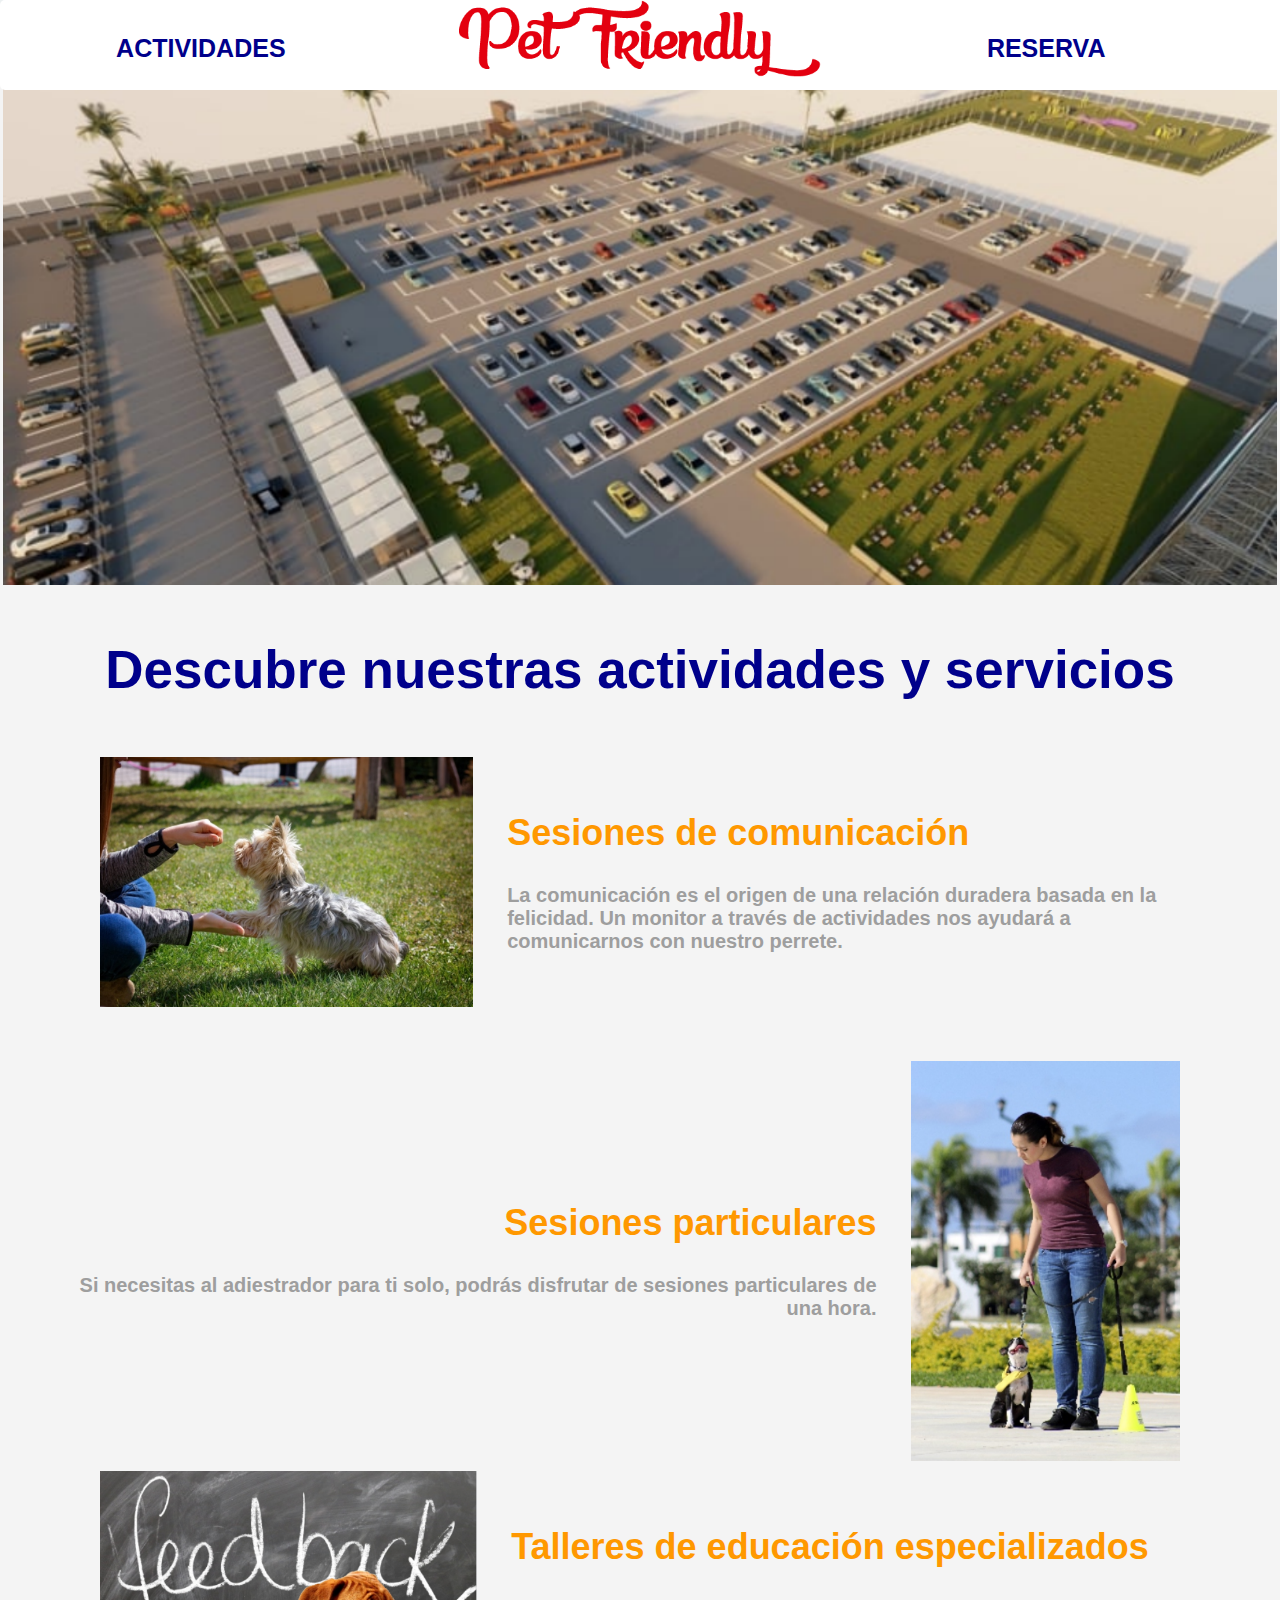
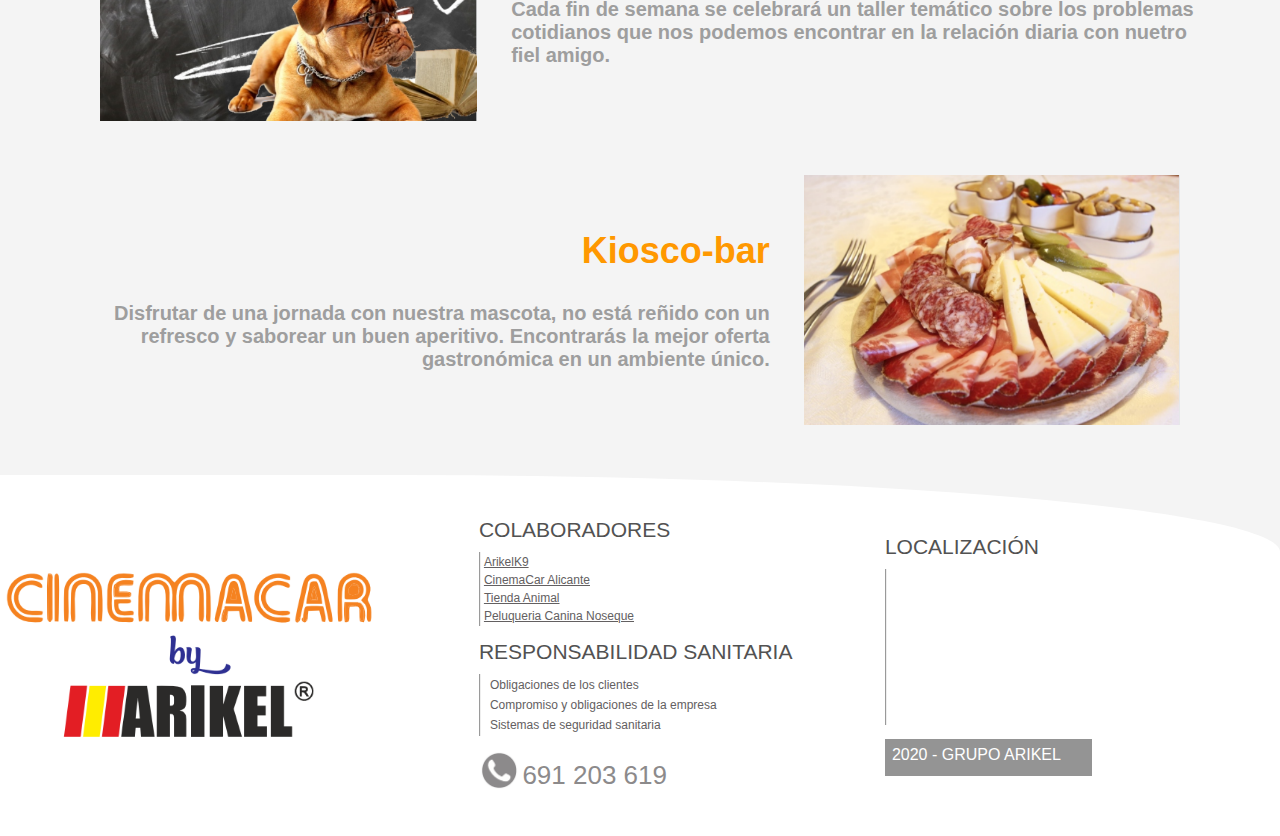
<file: index.html>
<html>
	<head>
		<meta charset="UTF-8">
		<link rel="stylesheet" href="style.css">
	</head>
	
	<body>
	
	
		<div id="encabezado">
			
			<div id="menu">
			<table style="WIDTH: 100%;">
				<tr>
					<td style="width: 33%;text-align: center;">
						<button class="menuB" id="menuNosotros"  onclick="document.location='actividades.html'">ACTIVIDADES</button>
					</td>
					<td style="width: 33%;text-align: center; ">
						<div id="logoDiv2">
							<button id="logoB"  onclick="document.location='index.html'">
								<img src="imagenes\LogoConjunto.PNG" id="logoImg2">
							</button>
						</div>
					</td>
					
					<td style="width: 33%;text-align: center;">
						<button class="menuB" id="menuContacto">RESERVA</button>
					</td>
				</tr>
			</table>
			</div>	
			
			<!-- submenus horizontal -->
			<div style="WIDTH: 100%;" id="subMenuContacto">
				<table style="WIDTH: 100%;">
					<tr>
						<td style=" width: 33%;">
							
						</td>
						<td style=" width: 33%;">
							
						</td>
						<td style=" width: 33%;">
							<ul class="subMenu" >
								<li class="submenuLi" style=" border-bottom: solid;border-width: 2px;color: #8e8787;padding-top: 10px;"><button class="submenuB" onclick="document.location='registroComunicacion.html'"><span class="subMenuText">Sesiones de Comunicación</span></button></li>
								<li class="submenuLi" style=" border-bottom: solid; border-width: 2px; color: #8e8787; "><button class="submenuB" onclick="document.location='registroParticulares.html'"><span class="subMenuText">Sesiones Particulares</span></button></li>
								<li class="submenuLi" style=" border-bottom: solid; border-width: 2px; color: #8e8787; "><button class="submenuB" onclick="document.location='registroTalleres.html'"><span class="subMenuText">Talleres</span></button></li>
								<li class="submenuLi" style=" border-bottom: solid; border-width: 2px; color: #8e8787; "><button class="submenuB" onclick="document.location='registroBonos.html'"><span class="subMenuText">Nuestros bonos</span></button></li>
								<li class="submenuLi"><button class="submenuB" onclick="document.location='registroPeluqueria.html'"><span class="subMenuText">Peluqueria canina</span></button></li>
							</ul>
						</td>
					</tr>
				</table>
			</div>
		</div>

		<!-- Contenido -->
		
		<div id="contenedor">

			<table>
				<tr>
					<td>
						<div>
							<img src="imagenes\banner.PNG" id="banner">
						</div>
					</td>
				</tr>
				<tr>
					<td>
						<div>
							<h1 id="titulo">Descubre nuestras actividades y servicios</h1>
						</div>
					</td>
				</tr>
				<tr>
					<td>
						<div class="divSesiones">
							<table style="float: left;text-align: left;">
								<tr>
									<th><img src="imagenes\imgComunicacion.PNG" class="imagenesSesiones" id="imgComunicacion" style="margin-right: 30px;"></th>
									<th><div>
										<h2 class="tituloSesiones">Sesiones de comunicación</h2>
										<p class="parrafoSesiones" style="color: #9E9E9E; font-size: 20px; font-family: sans-serif;">La comunicación es el origen de una relación duradera basada en la felicidad. Un monitor a través de actividades nos ayudará a comunicarnos con nuestro perrete.</p>
									</div></th>
								</tr>
							</table>
						</div>
					</td>
				</tr>
				<tr>
					<td>
						<div class="divSesiones">
							<table style="float: right;text-align: right;">
								<tr>
									<th><div>
										<h2 class="tituloSesiones">Sesiones particulares</h2>
										<p class="parrafoSesiones" style="color: #9E9E9E; font-size: 20px; font-family: sans-serif;">Si necesitas al adiestrador para ti solo, podrás disfrutar de sesiones particulares de una hora.</p>
									</div></th>
									<th><img src="imagenes\imgParticulares.PNG" class="imagenesSesiones" id="imagParticulares" style="height: 400px; margin-left: 30px;"></th>
								</tr>
							</table>
						</div>
					</td>
				</tr>
				<tr>
					<td>
						<div class="divSesiones">
							<table style="float: left;width: 100%;text-align: left;">
								<tr>
									<th><img src="imagenes\imgEducacion.PNG" class="imagenesSesiones" id="imgEducacion" style="margin-right: 30px;"></th>
									<th><div>
										<h2 class="tituloSesiones">Talleres de educación especializados</h2>
										<p class="parrafoSesiones">Cada fin de semana se celebrará un taller temático sobre los problemas cotidianos que nos podemos encontrar en la relación diaria con nuetro fiel amigo.</p>
									</div></th>
								</tr>
							</table>
						</div>
					</td>
				</tr>
				<tr>
					<td>
						<div class="divSesiones">
							<table style="float: right;text-align: right;">
								<tr>
									<th><div>
										<h2 class="tituloSesiones">Kiosco-bar</h2>
										<p class="parrafoSesiones">Disfrutar de una jornada con nuestra mascota, no está reñido con un refresco y saborear un buen aperitivo. Encontrarás la mejor oferta gastronómica en un ambiente único.</p>
									</div></th>
									<th><img src="imagenes\imgKiosco.PNG" class="imagenesSesiones" id="imgKiosco" style="margin-left: 30px;"></th>
								</tr>
							</table>
						</div>
					</td>
				</tr>
			</table>
			
		</div>
		
		<!-- Pie de pagina -->
		
		<div id="piePagina" style="background:white;height: 361px;width: 100%;border-top-right-radius: 893px 77px;margin-top: 85px;min-width: 1040px;">
		
			<table style="height: 100%;width: 100%;">
			
				<tr>
					<td>
						<div>
							<img style="height: 167px;" src="imagenes/Logo extendido.PNG">
						</div>
					</td>
					<td>
						<div>
							<table>
								<tr>
									<td>
										<a style=" color: #525252; font-size: 21px; font-family: sans-serif;">COLABORADORES</a>
										<table style=" border-left: groove; border-width: 2px; margin-top: 10px; margin-bottom: 10px;">
											<tr>
												<td>
													<a class = "pieTituloSub" href="">ArikelK9</a>
												</td>
											</tr>
											<tr>
												<td>
													<a class = "pieTituloSub" href="https://cinemacar.es/">CinemaCar Alicante</a>
												</td>
											</tr>
											<tr>
												<td>
													<a class = "pieTituloSub" href="">Tienda Animal</a>
												</td>
											</tr>
											<tr>
												<td>
													<a class = "pieTituloSub" href="">Peluqueria Canina Noseque</a>
												</td>
											</tr>
										</table>
									</td>
								</tr>
								<tr>
									<td>
										<a style=" color: #525252; font-size: 21px; font-family: sans-serif;">RESPONSABILIDAD SANITARIA</a>
										<table style=" border-left: groove; border-width: 2px; margin-top: 10px; margin-bottom: 10px;">
											<tr>
												<td>
													<button class = "pieTituloSub">Obligaciones de los clientes</button>
												</td>
											</tr>
											<tr>
												<td>
													<button class = "pieTituloSub">Compromiso y obligaciones de la empresa</button>
												</td>
											</tr>
											<tr>
												<td>
													<button class = "pieTituloSub">Sistemas de seguridad sanitaria</button>
												</td>
											</tr>
										</table>
									</td>
								</tr>
								<tr>
									<td style="">
										<img style="HEIGHT: 40px;" src="imagenes/iconoLlamar.PNG">
										<a style="font-size: 26px;font-family: sans-serif;vertical-align: super;color: #8c8a8b;">691 203 619</a>
									</td>
								</tr>
							</table>
						</div>
					</td>
					<td>
						<div>
							<table>
								<tr>
									<td>
										<a style=" color: #525252; font-size: 21px; font-family: sans-serif;">LOCALIZACIÓN</a>
										<table style=" border-left: groove; border-width: 2px; margin-top: 10px; margin-bottom: 10px;">
											<tr>
												<td>
													<div>
													<iframe src="https://www.google.com/maps/embed?pb=!1m18!1m12!1m3!1d1859.7812705334788!2d-0.506735778746353!3d38.37751569305788!2m3!1f0!2f0!3f0!3m2!1i1024!2i768!4f13.1!3m3!1m2!1s0xd6237ef13b866a1%3A0x2d091f2fb77a19d0!2sCinemacar!5e0!3m2!1ses!2ses!4v1593441251821!5m2!1ses!2ses" width="400" height="300" frameborder="0" style="border:0;height: 100%;width: 100%;" allowfullscreen="" aria-hidden="false" tabindex="0"></iframe>
													</div>
												</td>
											</tr>
										</table>
									</td>
								</tr>
								<tr>
									<td>
										<div style="background: #949494;color: white;height: 30px;width: 190px;padding: 7px 10px 0px 7px;">
											<a style="font-family: sans-serif;">2020 - GRUPO ARIKEL</a>
										</div>
									</td>
								</tr>
							</table>
							
						</div>
					</td>
				</tr>
			
			</table>
		</div>
	
	
	<script src="https://code.jquery.com/jquery-2.2.0.min.js" type="text/javascript"></script>
	<script type="text/javascript">
	
	
	
	
	
	$(document).ready(function(){
	  
		
	
		<!-- Abrir subMenu horizontal-->
		
			function restaurarTransicion(){
				$(".subMenu").css("transition", "none");
			}
			$("#menuContacto").click(function(){
				restaurarTransicion();
				var div = $("#subMenuContacto");
				div.fadeToggle();
			});
			
			
			<!-- reset subMenus -->
			
		
		function resetMenuHorizontal(){
			
			$("#subMenuContacto").hide();
		
		}
		
		
		
		if(window.addEventListener) {
			window.addEventListener("scroll", scrollPage)
			window.addEventListener("resize", scrollPage)
		}
		scrollPage();
		
		
		<!-- scroll -->
		
		function scrollPage(){
			var top;
			top = scrollTop()

			
			<!-- Reducir ancho -->
			
			if(window.innerWidth < 1030) { 
				resetMenuHorizontal();
				

				if(document.body.scrollTop > 50 || document.documentElement.scrollTop > 50){
					$(".subMenu").css("transition", "inherit");
					document.getElementById("encabezado").style.height = "44px";
					document.getElementById("logoDiv2").style.height = "44px";
					document.getElementById("logoImg2").style.height = "40px";
					document.getElementById("logoImg2").style.margin = "0px";
					document.getElementById("menu").style.top = "8px";
					document.getElementById("subMenuContacto").style.top = "20px";
					$(".subMenu2").css({"transition": "inherit","top": "115px"});

				}else{
					$(".subMenu").css("transition", "inherit");
					document.getElementById("encabezado").style.height = "80px";
					document.getElementById("logoDiv2").style.height = "80px";
					document.getElementById("logoImg2").style.height = "78px";
					document.getElementById("logoImg2").style.margin = "0px 0px 0px 0px";
					document.getElementById("menu").style.top = "35px";
					document.getElementById("subMenuContacto").style.top = "47px";
					$(".subMenu2").css({"transition": "inherit","top": "146px"});
				}

				
				<!-- Amplicar ancho -->
				
			}else{
				if(document.body.scrollTop > 50 || document.documentElement.scrollTop > 50){
					$(".subMenu").css("transition", "inherit");
					document.getElementById("encabezado").style.height = "44px";
					document.getElementById("logoDiv2").style.height = "44px";
					document.getElementById("logoImg2").style.height = "40px";
					document.getElementById("logoImg2").style.margin = "0px";
					document.getElementById("menu").style.top = "8px";
					document.getElementById("subMenuContacto").style.top = "20px";
				}else{
					$(".subMenu").css("transition", "inherit");
					document.getElementById("encabezado").style.height = "80px";
					document.getElementById("logoDiv2").style.height = "80px";
					document.getElementById("logoImg2").style.height = "78px";
					document.getElementById("logoImg2").style.margin = "0px 0px 0px 0px";
					document.getElementById("menu").style.top = "35px";
					document.getElementById("subMenuContacto").style.top = "47px";
				}
			}
			
			
		}
		
		<!-- Obtener posicion scroll -->
		
		function scrollTop() {
			var top = 0;
			if (typeof(window.pageYOffset) == "number") {
				top = window.pageYOffset;
			} else if (document.body && document.body.scrollTop) {
				top = document.body.scrollTop;
			} else if (document.documentElement && document.documentElement.scrollTop) {
				top = document.documentElement.scrollTop;
			}
			return top;
		}
	
	});
		
		
		
	</script>
</body>

</html>
</file>
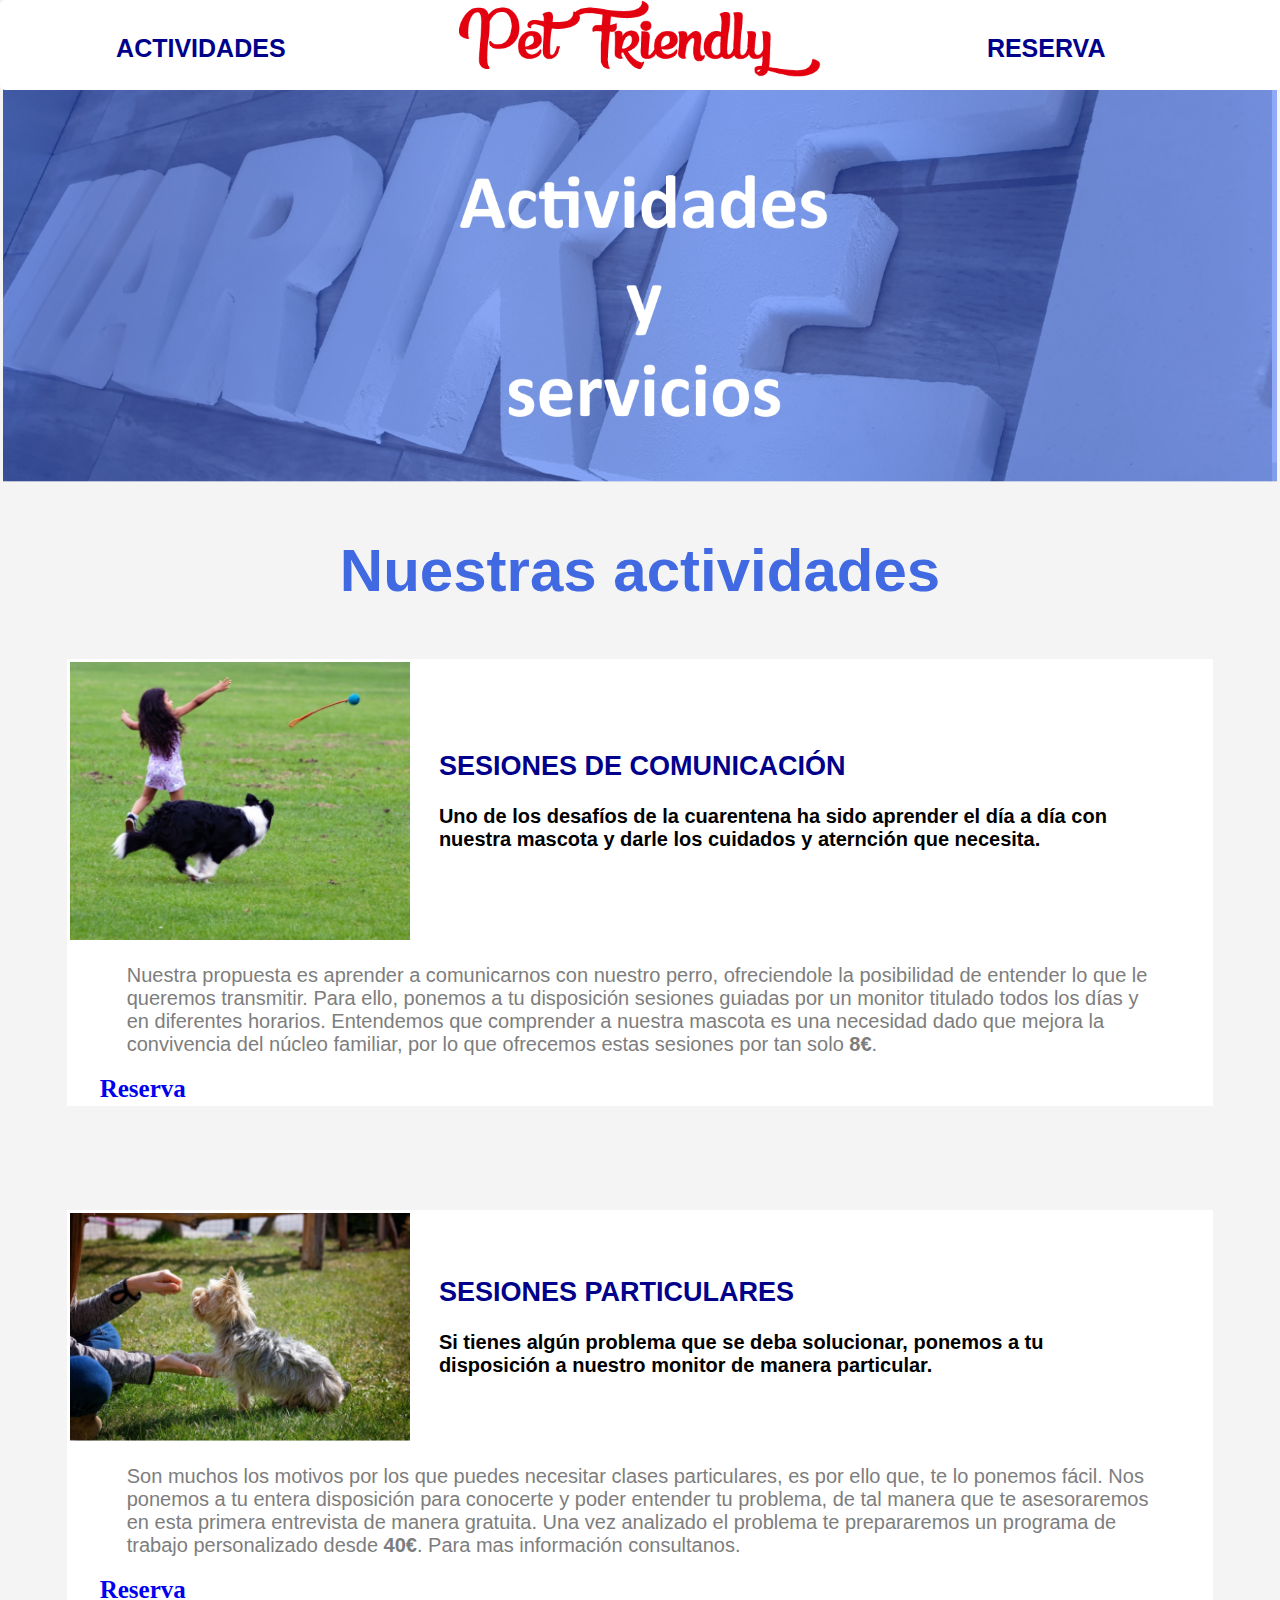
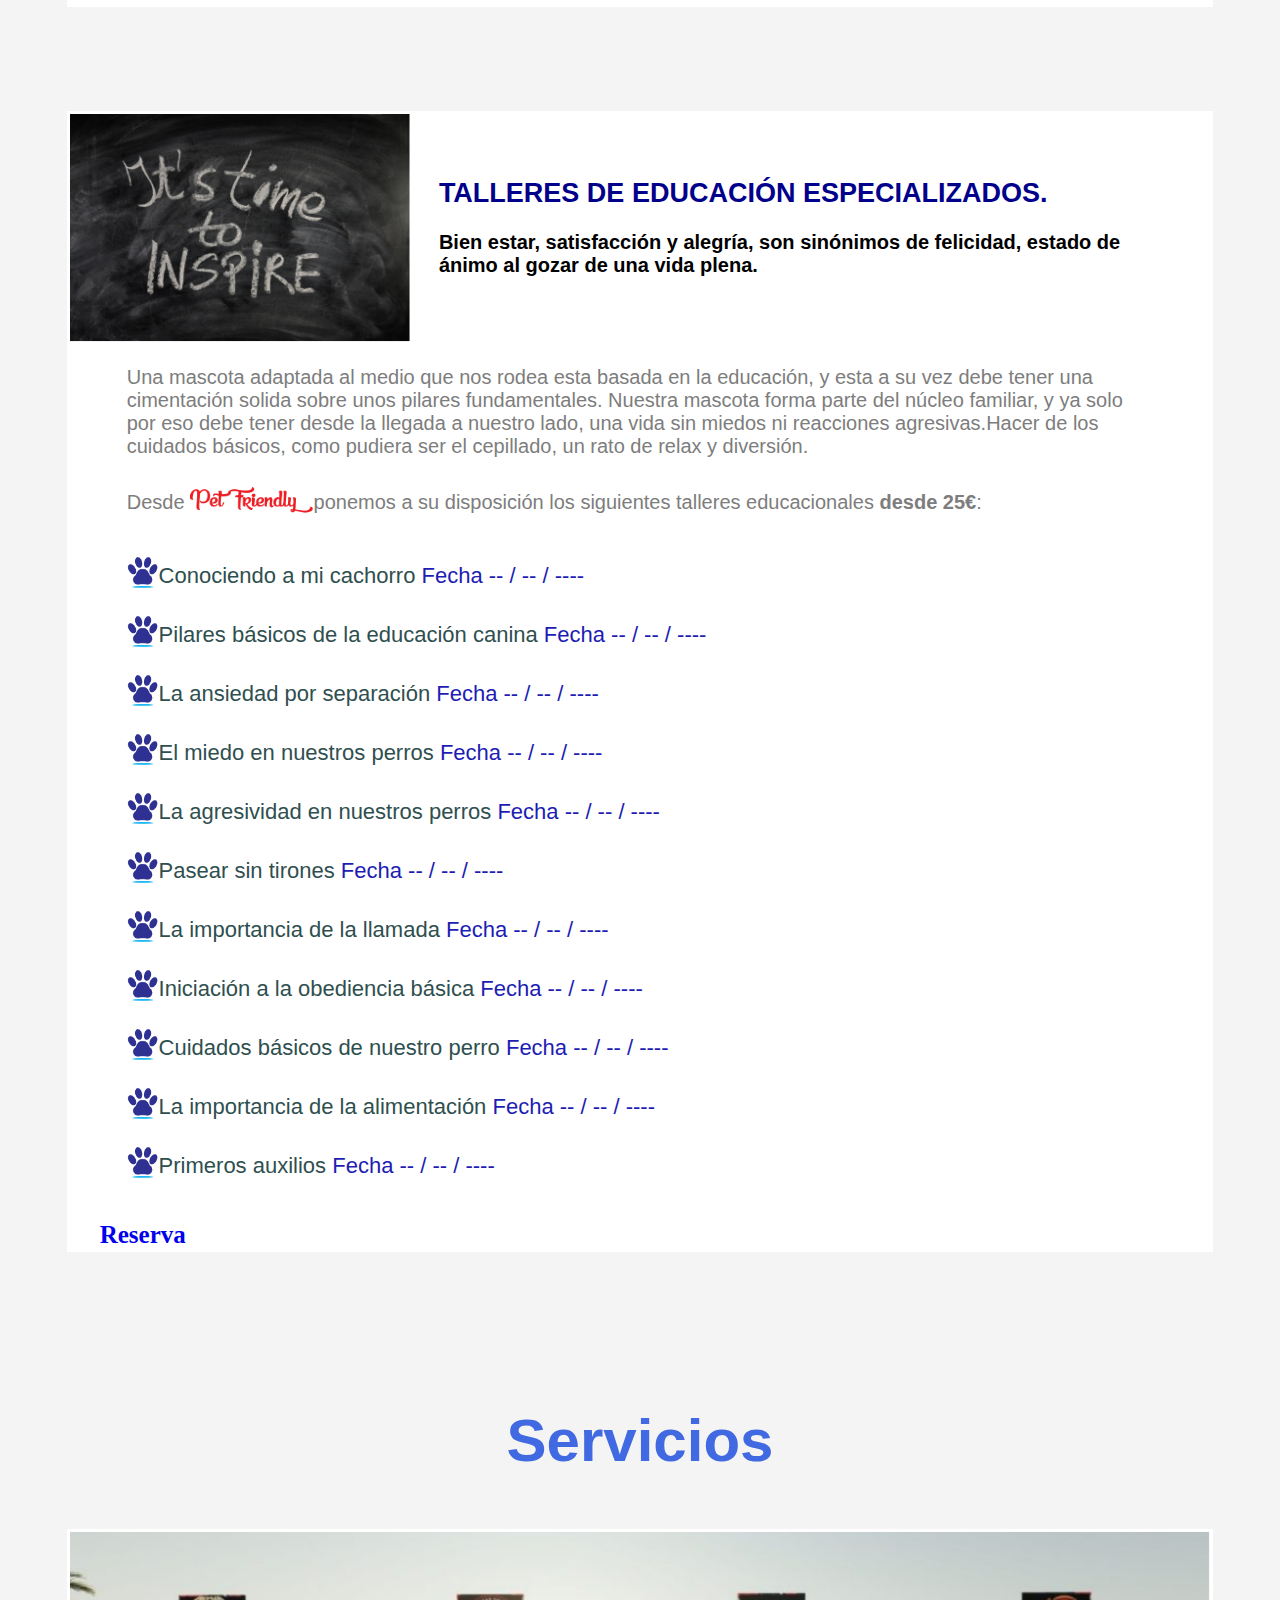
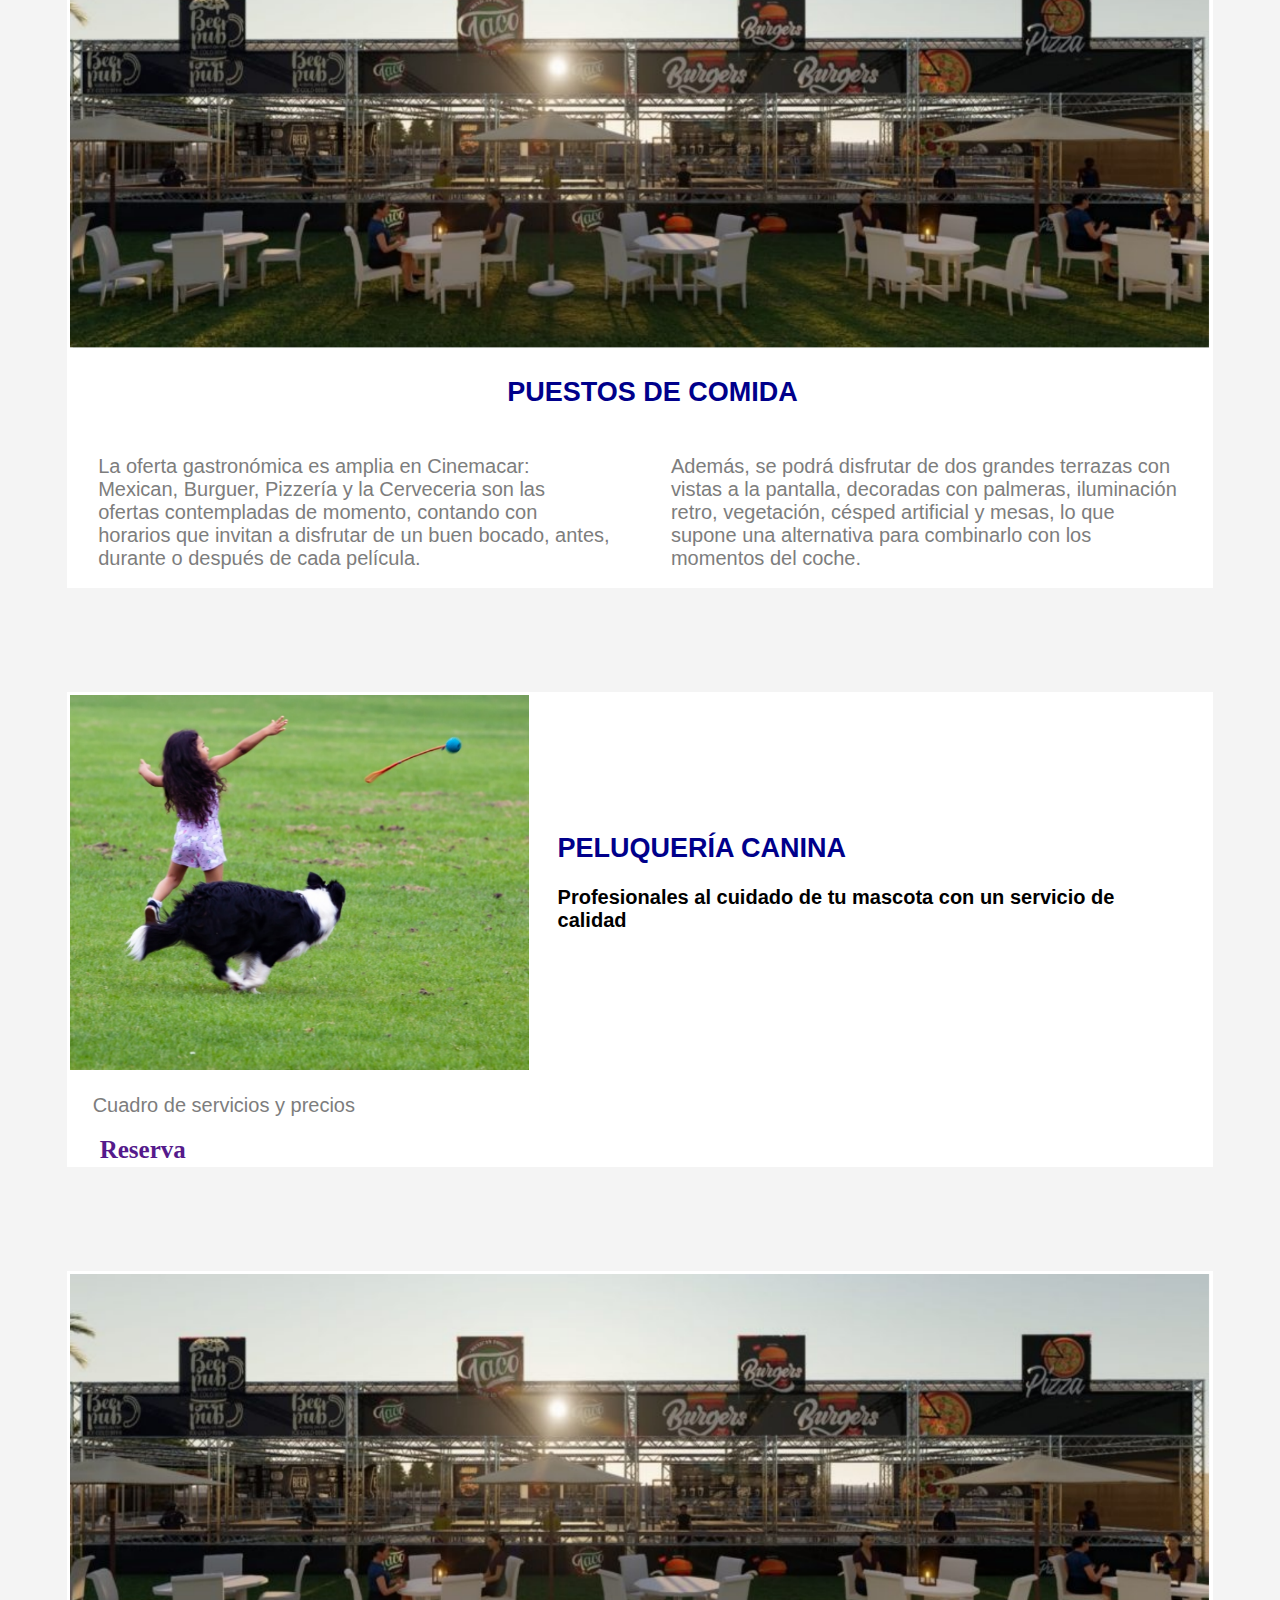
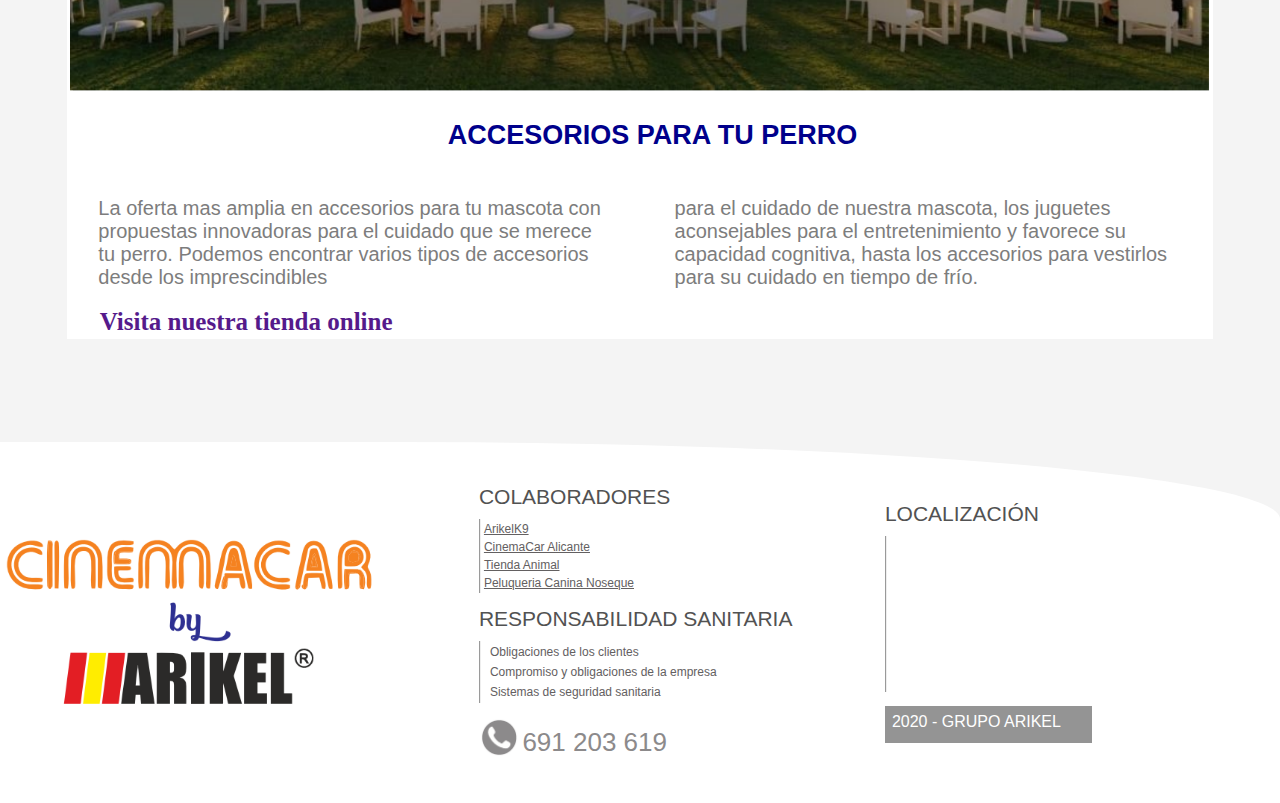
<file: actividades.html>
<html>
	<head>
		<meta charset="UTF-8">
		<link rel="stylesheet" href="style.css">
	</head>
	
	<body>
	
	
		<div id="encabezado">
			
			<div id="menu">
			<table style="WIDTH: 100%;">
				<tr>
					<td style="width: 33%;text-align: center;">
						<button class="menuB" id="menuNosotros"  onclick="document.location='actividades.html'">ACTIVIDADES</button>
					</td>
					<td style="width: 33%;text-align: center; ">
						<div id="logoDiv2">
							<button id="logoB"  onclick="document.location='index.html'">
								<img src="imagenes\LogoConjunto.PNG" id="logoImg2">
							</button>
						</div>
					</td>
					
					<td style="width: 33%;text-align: center;">
						<button class="menuB" id="menuContacto">RESERVA</button>
					</td>
				</tr>
			</table>
			</div>	
			
			<!-- submenus horizontal -->
			<div style="WIDTH: 100%;" id="subMenuContacto">
				<table style="WIDTH: 100%;">
					<tr>
						<td style=" width: 33%;">
							
						</td>
						<td style=" width: 33%;">
							
						</td>
						<td style=" width: 33%;">
							<ul class="subMenu" >
								<li class="submenuLi" style=" border-bottom: solid;border-width: 2px;color: #8e8787;padding-top: 10px;"><button class="submenuB" onclick="document.location='registroComunicacion.html'"><span class="subMenuText">Sesiones de Comunicación</span></button></li>
								<li class="submenuLi" style=" border-bottom: solid; border-width: 2px; color: #8e8787; "><button class="submenuB" onclick="document.location='registroParticulares.html'"><span class="subMenuText">Sesiones Particulares</span></button></li>
								<li class="submenuLi" style=" border-bottom: solid; border-width: 2px; color: #8e8787; "><button class="submenuB" onclick="document.location='registroTalleres.html'"><span class="subMenuText">Talleres</span></button></li>
								<li class="submenuLi" style=" border-bottom: solid; border-width: 2px; color: #8e8787; "><button class="submenuB" onclick="document.location='registroBonos.html'"><span class="subMenuText">Nuestros bonos</span></button></li>
								<li class="submenuLi"><button class="submenuB" onclick="document.location='registroPeluqueria.html'"><span class="subMenuText">Peluqueria canina</span></button></li>
							</ul>
						</td>
					</tr>
				</table>
			</div>
		</div>

		<!-- Contenido -->
		
		<div id="contenedor">

			<table  style="width:100%;">
				<tr>
					<td>
						<img src="imagenes\bannerActividades.PNG" style="width: 100%;">
					</td>
				</tr>
				<tr>
					<td>
						<h1 class="tituloActividades">Nuestras actividades</h1>
					</td>
				</tr>
				<tr>
					<td>
						<div class="divActividades">
							<table style="width:100%;">
								<tr>
									<td style="width: 30%;max-width: 500px;">
										<img src="imagenes\imgActividad1.PNG" class="imgActividad">
									</td>
									<td style="width: 70%;">
											<h2 class="h2Actividades">SESIONES DE COMUNICACIÓN</h2>
											<p class="pActividades">Uno de los desafíos de la cuarentena ha sido aprender el día a día con nuestra mascota y darle los cuidados y aternción que necesita.</p>
									</td>
								</tr>
								<tr>
									<td colspan="2" style="width: 50%;">
										<p class="pActividades2">Nuestra propuesta es aprender a comunicarnos con nuestro perro, ofreciendole la posibilidad
de entender lo que le queremos transmitir. Para ello, ponemos a tu disposición sesiones
guiadas por un monitor titulado todos los días y en diferentes horarios. Entendemos que
comprender a nuestra mascota es una necesidad dado que mejora la convivencia del
núcleo familiar, por lo que ofrecemos estas sesiones por tan solo <strong>8€</strong>.</p>
									</td>
								</tr>
								<tr>
									<td>
										<a href="registroComunicacion.html" class="aActividades">Reserva</a>
									</td>
								</tr>
							</table>
						</div>
					</td>
				</tr>
				<tr>
					<td>
						<div class="divActividades">
							<table style="width:100%;">
								<tr>
									<td style="width: 30%;max-width: 500px;">
										<img src="imagenes\imgActividad2.PNG" class="imgActividad">
									</td>
									<td style="width: 70%;">
										<h2 class="h2Actividades">SESIONES PARTICULARES</h2>
										<p class="pActividades">Si tienes algún problema que se deba
solucionar, ponemos a tu disposición
a nuestro monitor de manera
particular.</p>
									</td>
								</tr>
								<tr>
									<td colspan="2" style="width: 49.9%;">
										<p class="pActividades2">Son muchos los motivos por los que puedes necesitar clases particulares, es por ello que, te lo
ponemos fácil. Nos ponemos a tu entera disposición para conocerte y poder entender tu
problema, de tal manera que te asesoraremos en esta primera entrevista de manera
gratuita. Una vez analizado el problema te prepararemos un programa de trabajo
personalizado desde <strong>40€</strong>. Para mas información consultanos.
</p>
									</td>
								</tr>
								<tr>
									<td>
										<a href="registroParticulares.html" class="aActividades">Reserva</a>
									</td>
								</tr>
							</table>
						</div>
					</td>
				</tr>
				<tr>
					<td>
						<div class="divActividades">
							<table style="width:100%;">
								<tr>
									<td style="width: 30%;max-width: 500px;">
										<img src="imagenes\imgActividad3.PNG" class="imgActividad">
									</td>
									<td style="width: 70%;">
										<h2 class="h2Actividades">TALLERES DE EDUCACIÓN
ESPECIALIZADOS.</h2>
										<p class="pActividades">Bien estar, satisfacción y alegría, son
sinónimos de felicidad, estado de
ánimo al gozar de una vida plena.</p>
									</td>
								</tr>
								<tr>
									<td colspan="2" style="width: 49.8%;">
										<p class="pActividades2">Una mascota adaptada al medio que nos rodea esta basada en la educación, y esta a su
vez debe tener una cimentación solida sobre unos pilares fundamentales. Nuestra mascota
forma parte del núcleo familiar, y ya solo por eso debe tener desde la llegada a nuestro lado,
una vida sin miedos ni reacciones agresivas.Hacer de los cuidados básicos, como pudiera ser el cepillado, un rato de relax y diversión.</br></br>
Desde <img src="imagenes/petFriendly.PNG" style="height: 28px;position: relative;top: 6px;">ponemos a su disposición los siguientes talleres educacionales <strong>desde 25€</strong>:</p>
									</td>
								</tr>
								<tr>
									<td colspan="2" style="width: 49.7%;">
									<div style="width: 90%;margin: auto;margin-top: 15px;margin-bottom: 20px;">
										<span class="talleres"><img src="imagenes/pataPerro.PNG" class="pataPerro">Conociendo a mi cachorro   </span><span class="talleres" style="color: #1d1db3">Fecha -- / -- / ----</span></br></br>
										<span class="talleres"><img src="imagenes/pataPerro.PNG" class="pataPerro">Pilares básicos de la educación canina   </span><span class="talleres" style="color: #1d1db3">Fecha -- / -- / ----</span></br></br>
										<span class="talleres"><img src="imagenes/pataPerro.PNG" class="pataPerro">La ansiedad por separación   </span><span class="talleres" style="color: #1d1db3">Fecha -- / -- / ----</span></br></br>
										<span class="talleres"><img src="imagenes/pataPerro.PNG" class="pataPerro">El miedo en nuestros perros   </span><span class="talleres" style="color: #1d1db3">Fecha -- / -- / ----</span></br></br>
										<span class="talleres"><img src="imagenes/pataPerro.PNG" class="pataPerro">La agresividad en nuestros perros   </span><span class="talleres" style="color: #1d1db3">Fecha -- / -- / ----</span></br></br>
										<span class="talleres"><img src="imagenes/pataPerro.PNG" class="pataPerro">Pasear sin tirones   </span><span class="talleres" style="color: #1d1db3">Fecha -- / -- / ----</span></br></br>
										<span class="talleres"><img src="imagenes/pataPerro.PNG" class="pataPerro">La importancia de la llamada   </span><span class="talleres" style="color: #1d1db3">Fecha -- / -- / ----</span></br></br>
										<span class="talleres"><img src="imagenes/pataPerro.PNG" class="pataPerro">Iniciación a la obediencia básica   </span><span class="talleres" style="color: #1d1db3">Fecha -- / -- / ----</span></br></br>
										<span class="talleres"><img src="imagenes/pataPerro.PNG" class="pataPerro">Cuidados básicos de nuestro perro   </span><span class="talleres" style="color: #1d1db3">Fecha -- / -- / ----</span></br></br>
										<span class="talleres"><img src="imagenes/pataPerro.PNG" class="pataPerro">La importancia de la alimentación   </span><span class="talleres" style="color: #1d1db3">Fecha -- / -- / ----</span></br></br>
										<span class="talleres"><img src="imagenes/pataPerro.PNG" class="pataPerro">Primeros auxilios   </span><span class="talleres" style="color: #1d1db3">Fecha -- / -- / ----</span></br></br>
									</div>
									</td>
								</tr>
								<tr>
									<td>
										<a href="registroTalleres.html" class="aActividades">Reserva</a>
									</td>
								</tr>
							</table>
						</div>
					</td>
				</tr>
				<tr>
					<td>
						<h1 class="tituloActividades">Servicios</h1>
					</td>
				</tr>
				<tr>
					<td>
						<div class="divActividades">
							<table style="width:100%;">
								<tr>
									<td colspan="2" style="width: 49.6%;">
										<img src="imagenes\bannerKioscos.PNG" style="width: 100%;">
									</td>
								</tr>
								<tr>
									<td colspan="2" style="width: 49.5%;">
										<h2 class="h2Actividades" style="text-align: center;margin-top: 25px;">PUESTOS DE COMIDA</h2>
									</td>
								</tr>
								<tr>
									<td style="width: 49.4%;">
										<p class="pActividades2">La oferta gastronómica es amplia en
Cinemacar: Mexican, Burguer, Pizzería y
la Cerveceria son las ofertas
contempladas de momento, contando
con horarios que invitan a disfrutar de
un buen bocado, antes, durante o
después de cada película.</p>
									</td>
									<td style="width: 49.3%;">
										<p class="pActividades2">Además, se podrá disfrutar de dos
grandes terrazas con vistas a la
pantalla, decoradas con palmeras,
iluminación retro, vegetación, césped
artificial y mesas, lo que supone una
alternativa para combinarlo con los
momentos del coche.</p>
									</td>
								</tr>
							</table>
						</div>
					</td>
				</tr>
				<tr>
					<td>
						<div class="divActividades">
							<table style="width:100%;">
								<tr>
									<td>
										<img src="imagenes\imgActividad1.PNG" class="imgActividad">
									</td>
									<td>
										<h2 class="h2Actividades">PELUQUERÍA CANINA</h2>
										<p class="pActividades">Profesionales al cuidado de tu mascota con un servicio de calidad</p>
									</td>
								</tr>
								<tr colspan="2">
									<td>
										<p class="pActividades2">Cuadro de servicios y precios</p>
									</td>
								</tr>
								<tr>
									<td>
										<a href=""  class="aActividades">Reserva</a>
									</td>
								</tr>
							</table>
						</div>
					</td>
				</tr>
				<tr>
					<td>
						<div class="divActividades">
							<table style="width:100%;">
								<tr>
									<td colspan="2">
										<img src="imagenes\bannerKioscos.PNG" style="width: 100%;">
									</td>
								</tr>
								<tr>
									<td colspan="2">
										<h2 class="h2Actividades" style="text-align: center;margin-top: 25px;">ACCESORIOS PARA TU PERRO</h2>
									</td>
								</tr>
								<tr>
									<td>
										<p class="pActividades2">La oferta mas amplia en accesorios
para tu mascota con propuestas
innovadoras para el cuidado que se
merece tu perro.
Podemos encontrar varios tipos de
accesorios desde los imprescindibles </p>
									</td>
									<td>
										<p class="pActividades2">para el cuidado de nuestra mascota,
los juguetes aconsejables para el
entretenimiento y favorece su
capacidad cognitiva, hasta los
accesorios para vestirlos para su
cuidado en tiempo de frío.</p>
									</td>
								</tr>
								<tr>
									<td>
										<a href=""  class="aActividades">Visita nuestra tienda online</a>
									</td>
								</tr>
							</table>
						</div>
					</td>
				</tr>
			</table>
			
		</div>
		
		<!-- Pie de pagina -->
		
		<div id="piePagina" style="background:white;height: 361px;width: 100%;border-top-right-radius: 893px 77px;margin-top: 85px;min-width: 1040px;">
		
			<table style="height: 100%;width: 100%;">
			
				<tr>
					<td>
						<div>
							<img style="height: 167px;" src="imagenes/Logo extendido.PNG">
						</div>
					</td>
					<td>
						<div>
							<table>
								<tr>
									<td>
										<a style=" color: #525252; font-size: 21px; font-family: sans-serif;">COLABORADORES</a>
										<table style=" border-left: groove; border-width: 2px; margin-top: 10px; margin-bottom: 10px;">
											<tr>
												<td>
													<a class = "pieTituloSub" href="">ArikelK9</a>
												</td>
											</tr>
											<tr>
												<td>
													<a class = "pieTituloSub" href="https://cinemacar.es/">CinemaCar Alicante</a>
												</td>
											</tr>
											<tr>
												<td>
													<a class = "pieTituloSub" href="">Tienda Animal</a>
												</td>
											</tr>
											<tr>
												<td>
													<a class = "pieTituloSub" href="">Peluqueria Canina Noseque</a>
												</td>
											</tr>
										</table>
									</td>
								</tr>
								<tr>
									<td>
										<a style=" color: #525252; font-size: 21px; font-family: sans-serif;">RESPONSABILIDAD SANITARIA</a>
										<table style=" border-left: groove; border-width: 2px; margin-top: 10px; margin-bottom: 10px;">
											<tr>
												<td>
													<button class = "pieTituloSub">Obligaciones de los clientes</button>
												</td>
											</tr>
											<tr>
												<td>
													<button class = "pieTituloSub">Compromiso y obligaciones de la empresa</button>
												</td>
											</tr>
											<tr>
												<td>
													<button class = "pieTituloSub">Sistemas de seguridad sanitaria</button>
												</td>
											</tr>
										</table>
									</td>
								</tr>
								<tr>
									<td style="">
										<img style="HEIGHT: 40px;" src="imagenes/iconoLlamar.PNG">
										<a style="font-size: 26px;font-family: sans-serif;vertical-align: super;color: #8c8a8b;">691 203 619</a>
									</td>
								</tr>
							</table>
						</div>
					</td>
					<td>
						<div>
							<table>
								<tr>
									<td>
										<a style=" color: #525252; font-size: 21px; font-family: sans-serif;">LOCALIZACIÓN</a>
										<table style=" border-left: groove; border-width: 2px; margin-top: 10px; margin-bottom: 10px;">
											<tr>
												<td>
													<div>
													<iframe src="https://www.google.com/maps/embed?pb=!1m18!1m12!1m3!1d1859.7812705334788!2d-0.506735778746353!3d38.37751569305788!2m3!1f0!2f0!3f0!3m2!1i1024!2i768!4f13.1!3m3!1m2!1s0xd6237ef13b866a1%3A0x2d091f2fb77a19d0!2sCinemacar!5e0!3m2!1ses!2ses!4v1593441251821!5m2!1ses!2ses" width="400" height="300" frameborder="0" style="border:0;height: 100%;width: 100%;" allowfullscreen="" aria-hidden="false" tabindex="0"></iframe>
													</div>
												</td>
											</tr>
										</table>
									</td>
								</tr>
								<tr>
									<td>
										<div style="background: #949494;color: white;height: 30px;width: 190px;padding: 7px 10px 0px 7px;">
											<a style="font-family: sans-serif;">2020 - GRUPO ARIKEL</a>
										</div>
									</td>
								</tr>
							</table>
							
						</div>
					</td>
				</tr>
			
			</table>
		</div>
	
	
	<script src="https://code.jquery.com/jquery-2.2.0.min.js" type="text/javascript"></script>
	<script type="text/javascript">
	
	
	
	
	
	$(document).ready(function(){
	  
		
	
		<!-- Abrir subMenu horizontal-->
		
			function restaurarTransicion(){
				$(".subMenu").css("transition", "none");
			}
			$("#menuContacto").click(function(){
				restaurarTransicion();
				var div = $("#subMenuContacto");
				div.fadeToggle();
			});
			
			
			<!-- reset subMenus -->
			
		
		function resetMenuHorizontal(){
			
			$("#subMenuContacto").hide();
		
		}
		
		
		
		if(window.addEventListener) {
			window.addEventListener("scroll", scrollPage)
			window.addEventListener("resize", scrollPage)
		}
		scrollPage();
		
		
		<!-- scroll -->
		
		function scrollPage(){
			var top;
			top = scrollTop()

			
			<!-- Reducir ancho -->
			
			if(window.innerWidth < 1030) { 
				resetMenuHorizontal();
				

				if(document.body.scrollTop > 50 || document.documentElement.scrollTop > 50){
					$(".subMenu").css("transition", "inherit");
					document.getElementById("encabezado").style.height = "44px";
					document.getElementById("logoDiv2").style.height = "44px";
					document.getElementById("logoImg2").style.height = "40px";
					document.getElementById("logoImg2").style.margin = "0px";
					document.getElementById("menu").style.top = "8px";
					document.getElementById("subMenuContacto").style.top = "20px";
					$(".subMenu2").css({"transition": "inherit","top": "115px"});

				}else{
					$(".subMenu").css("transition", "inherit");
					document.getElementById("encabezado").style.height = "80px";
					document.getElementById("logoDiv2").style.height = "80px";
					document.getElementById("logoImg2").style.height = "78px";
					document.getElementById("logoImg2").style.margin = "0px 0px 0px 0px";
					document.getElementById("menu").style.top = "35px";
					document.getElementById("subMenuContacto").style.top = "47px";
					$(".subMenu2").css({"transition": "inherit","top": "146px"});
				}

				
				<!-- Amplicar ancho -->
				
			}else{
				if(document.body.scrollTop > 50 || document.documentElement.scrollTop > 50){
					$(".subMenu").css("transition", "inherit");
					document.getElementById("encabezado").style.height = "44px";
					document.getElementById("logoDiv2").style.height = "44px";
					document.getElementById("logoImg2").style.height = "40px";
					document.getElementById("logoImg2").style.margin = "0px";
					document.getElementById("menu").style.top = "8px";
					document.getElementById("subMenuContacto").style.top = "20px";
				}else{
					$(".subMenu").css("transition", "inherit");
					document.getElementById("encabezado").style.height = "80px";
					document.getElementById("logoDiv2").style.height = "80px";
					document.getElementById("logoImg2").style.height = "78px";
					document.getElementById("logoImg2").style.margin = "0px 0px 0px 0px";
					document.getElementById("menu").style.top = "35px";
					document.getElementById("subMenuContacto").style.top = "47px";
				}
			}
			
			
		}
		
		<!-- Obtener posicion scroll -->
		
		function scrollTop() {
			var top = 0;
			if (typeof(window.pageYOffset) == "number") {
				top = window.pageYOffset;
			} else if (document.body && document.body.scrollTop) {
				top = document.body.scrollTop;
			} else if (document.documentElement && document.documentElement.scrollTop) {
				top = document.documentElement.scrollTop;
			}
			return top;
		}
	
	});
		
		
		
	</script>
</body>

</html>
</file>
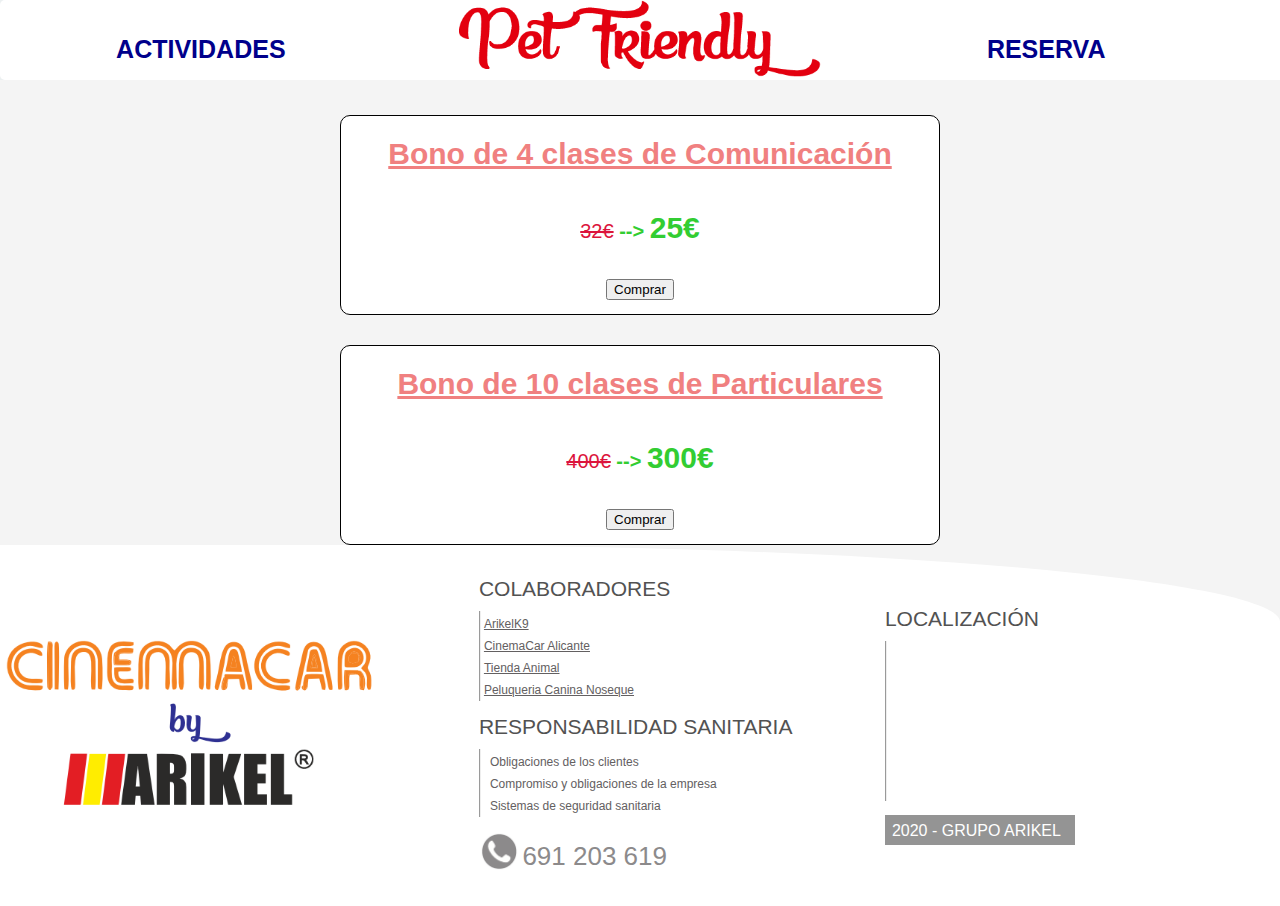
<file: registroBonos.html>
<!DOCTYPE html>
<html>
	<head>
		<meta charset="UTF-8">
		<link rel="stylesheet" href="style.css">
		<link rel="stylesheet" type="text/css" href="./slick/slick.css">
		<link rel="stylesheet" type="text/css" href="./slick/slick-theme.css">
	</head>
	
	<body>
	
	
		<div id="encabezado">
			
			<div id="menu">
			<table style="WIDTH: 100%;">
				<tr>
					<td style="width: 33%;text-align: center;">
						<button class="menuB" id="menuNosotros"  onclick="document.location='actividades.html'">ACTIVIDADES</button>
					</td>
					<td style="width: 33%;text-align: center; ">
						<div id="logoDiv2">
							<button id="logoB"  onclick="document.location='index.html'">
								<img src="imagenes\LogoConjunto.PNG" id="logoImg2">
							</button>
						</div>
					</td>
					
					<td style="width: 33%;text-align: center;">
						<button class="menuB" id="menuContacto">RESERVA</button>
					</td>
				</tr>
			</table>
			</div>	
			
			<!-- submenus horizontal -->
			<div style="WIDTH: 100%;" id="subMenuContacto">
				<table style="WIDTH: 100%;">
					<tr>
						<td style=" width: 33%;">
							
						</td>
						<td style=" width: 33%;">
							
						</td>
						<td style=" width: 33%;">
							<ul class="subMenu" >
								<li class="submenuLi" style=" border-bottom: solid;border-width: 2px;color: #8e8787;padding-top: 10px;"><button class="submenuB" onclick="document.location='registroComunicacion.html'"><span class="subMenuText">Sesiones de Comunicación</span></button></li>
								<li class="submenuLi" style=" border-bottom: solid; border-width: 2px; color: #8e8787; "><button class="submenuB" onclick="document.location='registroParticulares.html'"><span class="subMenuText">Sesiones Particulares</span></button></li>
								<li class="submenuLi" style=" border-bottom: solid; border-width: 2px; color: #8e8787; "><button class="submenuB" onclick="document.location='registroTalleres.html'"><span class="subMenuText">Talleres</span></button></li>
								<li class="submenuLi" style=" border-bottom: solid; border-width: 2px; color: #8e8787; "><button class="submenuB" onclick="document.location='registroBonos.html'"><span class="subMenuText">Nuestros bonos</span></button></li>
								<li class="submenuLi"><button class="submenuB" onclick="document.location='registroPeluqueria.html'"><span class="subMenuText">Peluqueria canina</span></button></li>
							</ul>
						</td>
					</tr>
				</table>
			</div>
		</div>

		<!-- Contenido -->
		
		<div id="contenedor">
			
		<div style="width: 600px;margin: auto;background: white;height: 200px;text-align: center;margin-top: 30px;margin-bottom: 30px;border: solid;border-width: 1px;border-radius: 10px;">
			<table style=" margin: auto; height: 100%;">
				<tr>
					<td colspan ="2">
						<span class="talleres" style="font-family: sans-serif;font-size: 30px;font-weight: 600;color: lightcoral;text-decoration-line: underline;">Bono de 4 clases de Comunicación</span>
					</td>
				</tr>
				<tr>
					<td>
						<span class="talleres" style="font-size: 20px;font-weight: 500;color: crimson;text-decoration: line-through;">32€</span><span class="talleres" style="color: limegreen;font-size: 20px;font-weight: 600;"> --> </span><span class="talleres" style="color: limegreen;font-size: 30px;font-weight: 600;">25€</span>
					</td>
				</tr>
				<tr>
					<td colspan ="2">
						<button class="botonBonos" id="bono1" data="1" >Comprar</button>
					</td>
				</tr>
			</table>
		</div>
		<div style="width: 600px;margin: auto;background: white;height: 200px;text-align: center;margin-top: 30px;margin-bottom: 30px;border: solid;border-width: 1px;border-radius: 10px;">
			<table style=" margin: auto; height: 100%;">
				<tr>
					<td colspan ="2">
						<span class="talleres" style="font-family: sans-serif;font-size: 30px;font-weight: 600;color: lightcoral;text-decoration-line: underline;">Bono de 10 clases de Particulares</span>
					</td>
				</tr>
				<tr>
					<td>
						<span class="talleres" style="font-size: 20px;font-weight: 500;color: crimson;text-decoration: line-through;">400€</span><span class="talleres" style="color: limegreen;font-size: 20px;font-weight: 600;"> --> </span><span class="talleres" style="color: limegreen;font-size: 30px;font-weight: 600;">300€</span>
					</td>
				</tr>
				<tr>
					<td colspan ="2">
						<button class="botonBonos" id="bono2" data="2" >Comprar</button>
					</td>
				</tr>
			</table>
		</div>
	
	<div id="divPagoRegistro" style="display: none;">
	<table style="width:500px;margin: auto;">
	
	<tr>
	<td>
	<form id="form" action="registro.php" method="POST" style="margin-bottom: 50px;">
		<div style="width: 500px;margin: auto;">
			<table>
				<tr>
					<td colspan="2">
						<input class="inputForm" id="nombre" type="text" name="nombre" placeholder=" Nombre" />
					</td>
				</tr>
				<tr>
					<td colspan="2">
						<input class="inputForm" id="apellidos" type="text" name="apellidos" placeholder=" Apellidos" />
					</td>
				</tr>
				<tr>
					<td colspan="2">
						<input class="inputForm" id="dni" type="text" name="dni" placeholder=" DNI" />
					</td>
				</tr>
				<tr>
					<td colspan="2">
						<input class="inputForm" id="correo" type="email" name="correo" placeholder=" E-mail" />
					</td>
				</tr>
				<tr>
					<td colspan="2">
						<input class="inputForm" id="movil" type="number" name="movil" placeholder=" Telefono" />
					</td>
				</tr>
				<tr>
					<td>
						<input  style="width: 60px;font-size: 30px;color: seagreen;" class="inputForm" type="text" id="precio" name="precio" readonly="true">
					</td>
					<td>
						<input  style="" class="inputForm" type="text" id="sesiones" name="sesiones" readonly="true">
					</td>
				</tr>
			</table>
		</div>
	</form>
	</td>
	</tr>
	
	<tr>
	<td>
	<button id="registro" style="margin-bottom: 50px;height: 45px;width: 130px;font-size: 18px;font-family: sans-serif;border-radius: 50px;border: none;background: limegreen;">Pagar ahora</button> <p id="comprobacion" style="color: red; display: none;">Algun campo no se ha completado correctamente</p>
	</td>
	</tr>
	
	<tr>
	<td>
	<div id="paypal-button-container" style=" width: 500px; margin: auto;display:none;"></div>
	</td>
	</tr>
	</table>
	</div>
			
		</div>
		
		<!-- Pie de pagina -->
		
		<div id="piePagina" style="background:white;height: 361px;width: 100%;border-top-right-radius: 893px 77px;margin-top: 85px;min-width: 1040px;">
		
			<table style="height: 100%;width: 100%;">
			
				<tr>
					<td>
						<div>
							<img style="height: 167px;" src="imagenes/Logo extendido.PNG">
						</div>
					</td>
					<td>
						<div>
							<table>
								<tr>
									<td>
										<a style=" color: #525252; font-size: 21px; font-family: sans-serif;">COLABORADORES</a>
										<table style=" border-left: groove; border-width: 2px; margin-top: 10px; margin-bottom: 10px;">
											<tr>
												<td>
													<a class = "pieTituloSub" href="">ArikelK9</a>
												</td>
											</tr>
											<tr>
												<td>
													<a class = "pieTituloSub" href="https://cinemacar.es/">CinemaCar Alicante</a>
												</td>
											</tr>
											<tr>
												<td>
													<a class = "pieTituloSub" href="">Tienda Animal</a>
												</td>
											</tr>
											<tr>
												<td>
													<a class = "pieTituloSub" href="">Peluqueria Canina Noseque</a>
												</td>
											</tr>
										</table>
									</td>
								</tr>
								<tr>
									<td>
										<a style=" color: #525252; font-size: 21px; font-family: sans-serif;">RESPONSABILIDAD SANITARIA</a>
										<table style=" border-left: groove; border-width: 2px; margin-top: 10px; margin-bottom: 10px;">
											<tr>
												<td>
													<button class = "pieTituloSub">Obligaciones de los clientes</button>
												</td>
											</tr>
											<tr>
												<td>
													<button class = "pieTituloSub">Compromiso y obligaciones de la empresa</button>
												</td>
											</tr>
											<tr>
												<td>
													<button class = "pieTituloSub">Sistemas de seguridad sanitaria</button>
												</td>
											</tr>
										</table>
									</td>
								</tr>
								<tr>
									<td style="">
										<img style="HEIGHT: 40px;" src="imagenes/iconoLlamar.PNG">
										<a style="font-size: 26px;font-family: sans-serif;vertical-align: super;color: #8c8a8b;">691 203 619</a>
									</td>
								</tr>
							</table>
						</div>
					</td>
					<td>
						<div>
							<table>
								<tr>
									<td>
										<a style=" color: #525252; font-size: 21px; font-family: sans-serif;">LOCALIZACIÓN</a>
										<table style=" border-left: groove; border-width: 2px; margin-top: 10px; margin-bottom: 10px;">
											<tr>
												<td>
													<div>
													<iframe src="https://www.google.com/maps/embed?pb=!1m18!1m12!1m3!1d1859.7812705334788!2d-0.506735778746353!3d38.37751569305788!2m3!1f0!2f0!3f0!3m2!1i1024!2i768!4f13.1!3m3!1m2!1s0xd6237ef13b866a1%3A0x2d091f2fb77a19d0!2sCinemacar!5e0!3m2!1ses!2ses!4v1593441251821!5m2!1ses!2ses" width="400" height="300" frameborder="0" style="border:0;height: 100%;width: 100%;" allowfullscreen="" aria-hidden="false" tabindex="0"></iframe>
													</div>
												</td>
											</tr>
										</table>
									</td>
								</tr>
								<tr>
									<td>
										<div style="background: #949494;color: white;height: 30px;width: 190px;padding: 7px 10px 0px 7px;">
											<a style="font-family: sans-serif;">2020 - GRUPO ARIKEL</a>
										</div>
									</td>
								</tr>
							</table>
							
						</div>
					</td>
				</tr>
			
			</table>
		</div>
		
		
		
	
	<script src="https://code.jquery.com/jquery-2.2.0.min.js" type="text/javascript"></script>
	<script src="./slick/slick.js" type="text/javascript" charset="utf-8"></script>
	<script src="https://www.paypal.com/sdk/js?client-id=sb&currency=EUR" data-sdk-integration-source="button-factory"></script>
	<script type="text/javascript">
	
	
		var group = 0;
		var precio = 0;
		var sesiones = 0;
	
	
	$(document).ready(function(){
	
	
	
		document.getElementById("nombre").onchange = resetBoton;
		document.getElementById("apellidos").onchange = resetBoton;
		document.getElementById("dni").onchange = resetBoton;
		document.getElementById("correo").onchange = resetBoton;
		document.getElementById("movil").onchange = resetBoton;
	  
		paypal.Buttons({
					style: {
						shape: 'pill',
						color: 'gold',
						layout: 'vertical',
						label: 'paypal',
          
					},
					createOrder: function(data, actions) {
						return actions.order.create({
							purchase_units: [{
								amount: {
									value: precio
								}
							}]
						});
					},
					onApprove: function(data, actions) {
						return actions.order.capture().then(function(details) {

							var nombre = $("#nombre").val();
							var apellidos = $("#apellidos").val();
							var dni = $("#dni").val();
							var correo = $("#correo").val();
							var movil = $("#movil").val();
				
							$.ajax({
								url: "registroBono.php",
								method: "POST",
								data: {nombre: nombre, apellidos: apellidos, dni: dni, correo: correo, movil: movil, group: group, sesiones: sesiones},
								success: function(data){
									alert("Se ha registrado tu compra, en breve recibirá un correo electronico con la confirmacion de su reserva a la siguiente dirección: " + correo + " (Compruebe su bandeja de correo no deseado)");
									window.location.reload();
								}
							})
						});
					}
				}).render('#paypal-button-container');
		
		
			function resetBoton(){
				if(document.getElementById("comprobacion").style.display == "initial"){
					document.getElementById("comprobacion").style.display = "none";
					document.getElementById("registro").style.background = "limegreen";
				}
			}
		
		
		
			$("#registro").click(function(){
				if(comprobarCampos() == true){
					$("#paypal-button-container").slideDown();
					document.getElementById("comprobacion").style.display = "none";
					document.getElementById("nombre").setAttribute("readonly", "true");
					document.getElementById("apellidos").setAttribute("readonly", "true");
					document.getElementById("dni").setAttribute("readonly", "true");
					document.getElementById("correo").setAttribute("readonly", "true");
					document.getElementById("movil").setAttribute("readonly", "true");
					
				}else{
					document.getElementById("comprobacion").style.display = "initial";
					document.getElementById("registro").style.background = "#e63030d1";
				}
				
			});
		

			
			function comprobarCampos(){
				var valueNombre = document.getElementById("nombre").value;
				var valueApellidos = document.getElementById("apellidos").value;
				var valueDNI = document.getElementById("dni").value;
				var valueCorreo = document.getElementById("correo").value;
				var valueMovil = document.getElementById("movil").value;
				
				if((valueNombre.length > 1) &&(valueApellidos.length > 1) &&(valueDNI.length > 7) &&(valueCorreo.length > 8) &&(valueMovil.length > 8)){
					return true;
				}else{
					return false;
				}
			}
			
			
			function datosBono(){
				$.ajax({
					url: "datosBono.php",
					method: "POST",
					data: {group: group},
					success: function(data){
						$reg = data;
						$pos1 = $reg.indexOf('#');
						$sesiones = $reg.substring(3, $pos1);
						$precio = $reg.substring($pos1+1);
						precio = $precio;
						$("#precio").val(precio + "€");
						sesiones = $sesiones;
						$("#sesiones").val(sesiones);
						
						
					}
				})
			}
		
		
			$(".botonBonos").click(function(){
				group = $(this).attr("data");
				
				datosBono();
				
				
				
						
				startAnimation();
				function startAnimation(){
					$("#divPagoRegistro").slideDown();
				}
						

				
			});
			
			
			
	
		<!-- Abrir subMenu horizontal-->
		
			function restaurarTransicion(){
				$(".subMenu").css("transition", "none");
			}
			$("#menuContacto").click(function(){
				restaurarTransicion();
				var div = $("#subMenuContacto");
				div.fadeToggle();
			});
			
			
			<!-- reset subMenus -->
			
		
		function resetMenuHorizontal(){
			
			$("#subMenuContacto").hide();
		
		}
		
		
		
		if(window.addEventListener) {
			window.addEventListener("scroll", scrollPage)
			window.addEventListener("resize", scrollPage)
		}
		scrollPage();
		
		
		<!-- scroll -->
		
		function scrollPage(){
			var top;
			top = scrollTop()

			
			<!-- Reducir ancho -->
			
			if(window.innerWidth < 1030) { 
				resetMenuHorizontal();
				

				if(document.body.scrollTop > 50 || document.documentElement.scrollTop > 50){
					$(".subMenu").css("transition", "inherit");
					document.getElementById("encabezado").style.height = "44px";
					document.getElementById("logoDiv2").style.height = "44px";
					document.getElementById("logoImg2").style.height = "40px";
					document.getElementById("logoImg2").style.margin = "0px";
					document.getElementById("menu").style.top = "8px";
					document.getElementById("subMenuContacto").style.top = "20px";
					$(".subMenu2").css({"transition": "inherit","top": "115px"});

				}else{
					$(".subMenu").css("transition", "inherit");
					document.getElementById("encabezado").style.height = "80px";
					document.getElementById("logoDiv2").style.height = "80px";
					document.getElementById("logoImg2").style.height = "78px";
					document.getElementById("logoImg2").style.margin = "0px 0px 0px 0px";
					document.getElementById("menu").style.top = "35px";
					document.getElementById("subMenuContacto").style.top = "47px";
					$(".subMenu2").css({"transition": "inherit","top": "146px"});
				}

				
				<!-- Amplicar ancho -->
				
			}else{
				if(document.body.scrollTop > 50 || document.documentElement.scrollTop > 50){
					$(".subMenu").css("transition", "inherit");
					document.getElementById("encabezado").style.height = "44px";
					document.getElementById("logoDiv2").style.height = "44px";
					document.getElementById("logoImg2").style.height = "40px";
					document.getElementById("logoImg2").style.margin = "0px";
					document.getElementById("menu").style.top = "8px";
					document.getElementById("subMenuContacto").style.top = "20px";
				}else{
					$(".subMenu").css("transition", "inherit");
					document.getElementById("encabezado").style.height = "80px";
					document.getElementById("logoDiv2").style.height = "80px";
					document.getElementById("logoImg2").style.height = "78px";
					document.getElementById("logoImg2").style.margin = "0px 0px 0px 0px";
					document.getElementById("menu").style.top = "35px";
					document.getElementById("subMenuContacto").style.top = "47px";
				}
			}
			
			
		}
		
		<!-- Obtener posicion scroll -->
		
		function scrollTop() {
			var top = 0;
			if (typeof(window.pageYOffset) == "number") {
				top = window.pageYOffset;
			} else if (document.body && document.body.scrollTop) {
				top = document.body.scrollTop;
			} else if (document.documentElement && document.documentElement.scrollTop) {
				top = document.documentElement.scrollTop;
			}
			return top;
		}
	
	});
		
		
		
	</script>
</body>
<style>
	
	html {
      margin: 0;
      padding: 0;
    }

    * {
      box-sizing: border-box;
    }

    .slider {
        width: 50%;
        margin: 100px auto;
    }

    .slick-slide {
      margin: 0px 20px;
    }

    .slick-slide img {
      width: 100%;
    }

    .slick-prev:before,
    .slick-next:before {
      color: black;
    }


    .slick-slide {
      transition: all ease-in-out .3s;
      opacity: .2;
    }
    
    .slick-active {
      opacity: .5;
    }

    .slick-current {
      opacity: 1;
    }
	
		.mes{
			background: cadetblue;
			color: antiquewhite;
			font-size: 33px;
		}
		.Semana{
			font-size: 23px;
			color: white;
			background: blueviolet;
			height: 30px;
			width: 75px;
			text-align: center;
		}
		.cuadrado{
			height: 50px;
			text-align: center;
		}
		.botonCuadrado{
		    width: 100%;
			height: 100%;
			font-size: 19px;
		}
		.labelForm{
			font-size: 20px;
			font-family: sans-serif;
			margin-left: 27px;
		}
		.inputForm{
			font-size: 20px;
			font-family: monospace;
			margin-left: 26px;
			margin-top: 15px;
			width: 100%;
		}
	
	</style>

</html>
</file>
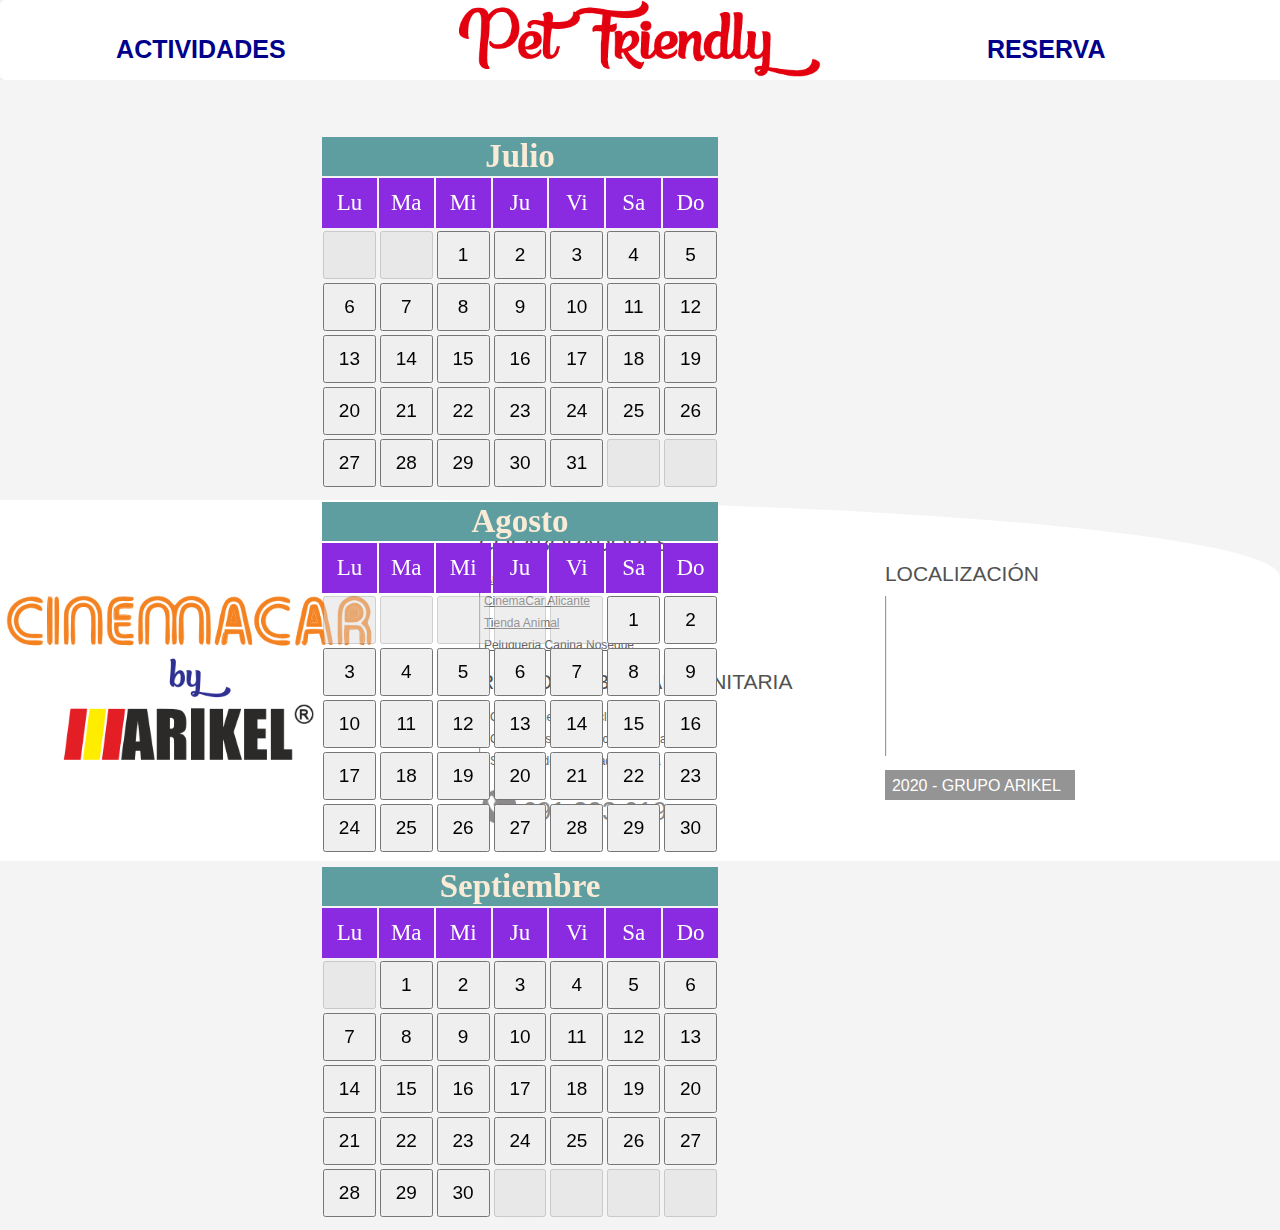
<file: registroComunicacion.html>
<!DOCTYPE html>
<html>
	<head>
		<meta charset="UTF-8">
		<link rel="stylesheet" href="style.css">
		<link rel="stylesheet" type="text/css" href="./slick/slick.css">
		<link rel="stylesheet" type="text/css" href="./slick/slick-theme.css">
	</head>
	
	<body>
	
	
		<div id="encabezado">
			
			<div id="menu">
			<table style="WIDTH: 100%;">
				<tr>
					<td style="width: 33%;text-align: center;">
						<button class="menuB" id="menuNosotros"  onclick="document.location='actividades.html'">ACTIVIDADES</button>
					</td>
					<td style="width: 33%;text-align: center; ">
						<div id="logoDiv2">
							<button id="logoB"  onclick="document.location='index.html'">
								<img src="imagenes\LogoConjunto.PNG" id="logoImg2">
							</button>
						</div>
					</td>
					
					<td style="width: 33%;text-align: center;">
						<button class="menuB" id="menuContacto">RESERVA</button>
					</td>
				</tr>
			</table>
			</div>	
			
			<!-- submenus horizontal -->
			<div style="WIDTH: 100%;" id="subMenuContacto">
				<table style="WIDTH: 100%;">
					<tr>
						<td style=" width: 33%;">
							
						</td>
						<td style=" width: 33%;">
							
						</td>
						<td style=" width: 33%;">
							<ul class="subMenu" >
								<li class="submenuLi" style=" border-bottom: solid;border-width: 2px;color: #8e8787;padding-top: 10px;"><button class="submenuB" onclick="document.location='registroComunicacion.html'"><span class="subMenuText">Sesiones de Comunicación</span></button></li>
								<li class="submenuLi" style=" border-bottom: solid; border-width: 2px; color: #8e8787; "><button class="submenuB" onclick="document.location='registroParticulares.html'"><span class="subMenuText">Sesiones Particulares</span></button></li>
								<li class="submenuLi" style=" border-bottom: solid; border-width: 2px; color: #8e8787; "><button class="submenuB" onclick="document.location='registroTalleres.html'"><span class="subMenuText">Talleres</span></button></li>
								<li class="submenuLi" style=" border-bottom: solid; border-width: 2px; color: #8e8787; "><button class="submenuB" onclick="document.location='registroBonos.html'"><span class="subMenuText">Nuestros bonos</span></button></li>
								<li class="submenuLi"><button class="submenuB" onclick="document.location='registroPeluqueria.html'"><span class="subMenuText">Peluqueria canina</span></button></li>
							</ul>
						</td>
					</tr>
				</table>
			</div>
		</div>

		<!-- Contenido -->
		
		<div id="contenedor">

		<div class="your-class slider" style="height: 365px;margin-top: 50px;margin-bottom: 50px; min-width: 550px;">
		<div style="background: none; height: 365px; width: 400px">
		<div class="calendario" id="julio">
		<table>
			<th  colspan="7" class="mes">Julio</th>
			<tr>
				<td class="Semana cuadrado">Lu</td>
				<td class="Semana cuadrado">Ma</td>
				<td class="Semana cuadrado">Mi</td>
				<td class="Semana cuadrado">Ju</td>
				<td class="Semana cuadrado">Vi</td>
				<td class="Semana cuadrado">Sa</td>
				<td class="Semana cuadrado">Do</td>
			</tr>
			<tr>
				<td class="cuadrado"><button class="botonCuadrado" disabled="true"></button></td>
				<td class="cuadrado"><button class="botonCuadrado" disabled="true"></button></td>
				<td class="cuadrado"><button class="botonCuadrado" data="miercoles"  datetime="2020-7-1">1</button></td>
				<td class="cuadrado"><button class="botonCuadrado" data="jueves"  datetime="2020-7-2">2</button></td>
				<td class="cuadrado"><button class="botonCuadrado" data="viernes"  datetime="2020-7-3">3</button></td>
				<td class="cuadrado"><button class="botonCuadrado" data="sabado"  datetime="2020-7-4">4</button></td>
				<td class="cuadrado"><button class="botonCuadrado" data="domingo"  datetime="2020-7-5">5</button></td>
			</tr>
			<tr>
				<td class="cuadrado"><button class="botonCuadrado" data="lunes"  datetime="2020-7-6">6</button></td>
				<td class="cuadrado"><button class="botonCuadrado" data="martes"  datetime="2020-7-7">7</button></td>
				<td class="cuadrado"><button class="botonCuadrado" data="miercoles"  datetime="2020-7-8">8</button></td>
				<td class="cuadrado"><button class="botonCuadrado" data="jueves"  datetime="2020-7-9">9</button></td>
				<td class="cuadrado"><button class="botonCuadrado" data="viernes"  datetime="2020-7-10">10</button></td>
				<td class="cuadrado"><button class="botonCuadrado" data="sabado"  datetime="2020-7-11">11</button></td>
				<td class="cuadrado"><button class="botonCuadrado" data="domingo"  datetime="2020-7-12">12</button></td>
			</tr>
			<tr>
				<td class="cuadrado"><button class="botonCuadrado" data="lunes"  datetime="2020-7-13">13</button></td>
				<td class="cuadrado"><button class="botonCuadrado" data="martes"  datetime="2020-7-14">14</button></td>
				<td class="cuadrado"><button class="botonCuadrado" data="miercoles"  datetime="2020-7-15">15</button></td>
				<td class="cuadrado"><button class="botonCuadrado" data="jueves"  datetime="2020-7-16">16</button></td>
				<td class="cuadrado"><button class="botonCuadrado" data="viernes"  datetime="2020-7-17">17</button></td>
				<td class="cuadrado"><button class="botonCuadrado" data="sabado"  datetime="2020-7-18">18</button></td>
				<td class="cuadrado"><button class="botonCuadrado" data="domingo"  datetime="2020-7-19">19</button></td>
			</tr>
			<tr>
				<td class="cuadrado"><button class="botonCuadrado" data="lunes"  datetime="2020-7-20">20</button></td>
				<td class="cuadrado"><button class="botonCuadrado" data="martes"  datetime="2020-7-21">21</button></td>
				<td class="cuadrado"><button class="botonCuadrado" data="miercoles"  datetime="2020-7-22">22</button></td>
				<td class="cuadrado"><button class="botonCuadrado" data="jueves"  datetime="2020-7-23">23</button></td>
				<td class="cuadrado"><button class="botonCuadrado" data="viernes"  datetime="2020-7-24">24</button></td>
				<td class="cuadrado"><button class="botonCuadrado" data="sabado"  datetime="2020-7-25">25</button></td>
				<td class="cuadrado"><button class="botonCuadrado" data="domingo"  datetime="2020-7-26">26</button></td>
			</tr>
			<tr>
				<td class="cuadrado"><button class="botonCuadrado" data="lunes"  datetime="2020-7-27">27</button></td>
				<td class="cuadrado"><button class="botonCuadrado" data="martes"  datetime="2020-7-28">28</button></td>
				<td class="cuadrado"><button class="botonCuadrado" data="miercoles"  datetime="2020-7-29">29</button></td>
				<td class="cuadrado"><button class="botonCuadrado" data="jueves"  datetime="2020-7-30">30</button></td>
				<td class="cuadrado"><button class="botonCuadrado" data="viernes"  datetime="2020-7-31">31</button></td>
				<td class="cuadrado"><button class="botonCuadrado" disabled="true"></button></td>
				<td class="cuadrado"><button class="botonCuadrado" disabled="true"></button></td>

			</tr>
		</table>
	</div>
		</div>
		<div style="background: none; height: 365px; width: 400px">
			<div class="calendario" id="agosto">
		<table>
			<th  colspan="7" class="mes">Agosto</th>
			<tr>
				<td class="Semana cuadrado">Lu</td>
				<td class="Semana cuadrado">Ma</td>
				<td class="Semana cuadrado">Mi</td>
				<td class="Semana cuadrado">Ju</td>
				<td class="Semana cuadrado">Vi</td>
				<td class="Semana cuadrado">Sa</td>
				<td class="Semana cuadrado">Do</td>
			</tr>
			<tr>
				<td class="cuadrado"><button class="botonCuadrado" disabled="true"></button></td>
				<td class="cuadrado"><button class="botonCuadrado" disabled="true"></button></td>
				<td class="cuadrado"><button class="botonCuadrado" disabled="true"></button></td>
				<td class="cuadrado"><button class="botonCuadrado" disabled="true"></button></td>
				<td class="cuadrado"><button class="botonCuadrado" disabled="true"></button></td>
				<td class="cuadrado"><button class="botonCuadrado" data="sabado"  datetime="2020-8-1">1</button></td>
				<td class="cuadrado"><button class="botonCuadrado" data="domingo"  datetime="2020-8-2">2</button></td>
			<tr>
				<td class="cuadrado"><button class="botonCuadrado" data="lunes"  datetime="2020-8-3">3</button></td>
				<td class="cuadrado"><button class="botonCuadrado" data="martes"  datetime="2020-8-4">4</button></td>
				<td class="cuadrado"><button class="botonCuadrado" data="miercoles"  datetime="2020-8-5">5</button></td>
				<td class="cuadrado"><button class="botonCuadrado" data="jueves"  datetime="2020-8-6">6</button></td>
				<td class="cuadrado"><button class="botonCuadrado" data="viernes"  datetime="2020-8-7">7</button></td>
				<td class="cuadrado"><button class="botonCuadrado" data="sabado"  datetime="2020-8-8">8</button></td>
				<td class="cuadrado"><button class="botonCuadrado" data="domingo"  datetime="2020-8-9">9</button></td>
			</tr>
			<tr>
				<td class="cuadrado"><button class="botonCuadrado" data="lunes"  datetime="2020-8-10">10</button></td>
				<td class="cuadrado"><button class="botonCuadrado" data="martes"  datetime="2020-8-11">11</button></td>
				<td class="cuadrado"><button class="botonCuadrado" data="miercoles"  datetime="2020-8-12">12</button></td>
				<td class="cuadrado"><button class="botonCuadrado" data="jueves"  datetime="2020-8-13">13</button></td>
				<td class="cuadrado"><button class="botonCuadrado" data="viernes"  datetime="2020-8-14">14</button></td>
				<td class="cuadrado"><button class="botonCuadrado" data="sabado"  datetime="2020-8-15">15</button></td>
				<td class="cuadrado"><button class="botonCuadrado" data="domingo"  datetime="2020-8-16">16</button></td>
			</tr>
			<tr>
				<td class="cuadrado"><button class="botonCuadrado" data="lunes"  datetime="2020-8-17">17</button></td>
				<td class="cuadrado"><button class="botonCuadrado" data="martes"  datetime="2020-8-18">18</button></td>
				<td class="cuadrado"><button class="botonCuadrado" data="miercoles"  datetime="2020-8-19">19</button></td>
				<td class="cuadrado"><button class="botonCuadrado" data="jueves"  datetime="2020-8-20">20</button></td>
				<td class="cuadrado"><button class="botonCuadrado" data="viernes"  datetime="2020-8-21">21</button></td>
				<td class="cuadrado"><button class="botonCuadrado" data="sabado"  datetime="2020-8-22">22</button></td>
				<td class="cuadrado"><button class="botonCuadrado" data="domingo"  datetime="2020-8-23">23</button></td>
			</tr>
			<tr>
				<td class="cuadrado"><button class="botonCuadrado" data="lunes"  datetime="2020-8-24">24</button></td>
				<td class="cuadrado"><button class="botonCuadrado" data="martes"  datetime="2020-8-25">25</button></td>
				<td class="cuadrado"><button class="botonCuadrado" data="miercoles"  datetime="2020-8-26">26</button></td>
				<td class="cuadrado"><button class="botonCuadrado" data="jueves"  datetime="2020-8-27">27</button></td>
				<td class="cuadrado"><button class="botonCuadrado" data="viernes"  datetime="2020-8-28">28</button></td>
				<td class="cuadrado"><button class="botonCuadrado" data="sabado"  datetime="2020-8-29">29</button></td>
				<td class="cuadrado"><button class="botonCuadrado" data="domingo"  datetime="2020-8-30">30</button></td>
			</tr>
		</table>
	</div>
		</div>
		
		<div style="background: none; height: 365px; width: 400px">
		<div class="calendario" id="septiembre">
		<table>
			<th  colspan="7" class="mes">Septiembre</th>
			<tr>
				<td class="Semana cuadrado">Lu</td>
				<td class="Semana cuadrado">Ma</td>
				<td class="Semana cuadrado">Mi</td>
				<td class="Semana cuadrado">Ju</td>
				<td class="Semana cuadrado">Vi</td>
				<td class="Semana cuadrado">Sa</td>
				<td class="Semana cuadrado">Do</td>
			</tr>
			<tr>
				<td class="cuadrado"><button class="botonCuadrado" disabled="true"></button></td>
				<td class="cuadrado"><button class="botonCuadrado" data="martes"  datetime="2020-9-1">1</button></td>
				<td class="cuadrado"><button class="botonCuadrado" data="miercoles"  datetime="2020-9-2">2</button></td>
				<td class="cuadrado"><button class="botonCuadrado" data="jueves"  datetime="2020-9-3">3</button></td>
				<td class="cuadrado"><button class="botonCuadrado" data="viernes"  datetime="2020-9-4">4</button></td>
				<td class="cuadrado"><button class="botonCuadrado" data="sabado"  datetime="2020-9-5">5</button></td>
				<td class="cuadrado"><button class="botonCuadrado" data="domingo"  datetime="2020-9-6">6</button></td>
			</tr>
			<tr>
				<td class="cuadrado"><button class="botonCuadrado" data="lunes"  datetime="2020-9-7">7</button></td>
				<td class="cuadrado"><button class="botonCuadrado" data="martes"  datetime="2020-9-8">8</button></td>
				<td class="cuadrado"><button class="botonCuadrado" data="miercoles"  datetime="2020-9-9">9</button></td>
				<td class="cuadrado"><button class="botonCuadrado" data="jueves"  datetime="2020-9-10">10</button></td>
				<td class="cuadrado"><button class="botonCuadrado" data="viernes"  datetime="2020-9-11">11</button></td>
				<td class="cuadrado"><button class="botonCuadrado" data="sabado"  datetime="2020-9-12">12</button></td>
				<td class="cuadrado"><button class="botonCuadrado" data="domingo"  datetime="2020-9-13">13</button></td>
			</tr>
			<tr>
				<td class="cuadrado"><button class="botonCuadrado" data="lunes"  datetime="2020-9-14">14</button></td>
				<td class="cuadrado"><button class="botonCuadrado" data="martes"  datetime="2020-9-15">15</button></td>
				<td class="cuadrado"><button class="botonCuadrado" data="miercoles"  datetime="2020-9-16">16</button></td>
				<td class="cuadrado"><button class="botonCuadrado" data="jueves"  datetime="2020-9-17">17</button></td>
				<td class="cuadrado"><button class="botonCuadrado" data="viernes"  datetime="2020-9-18">18</button></td>
				<td class="cuadrado"><button class="botonCuadrado" data="sabado"  datetime="2020-9-19">19</button></td>
				<td class="cuadrado"><button class="botonCuadrado" data="domingo"  datetime="2020-9-20">20</button></td>
			</tr>
			<tr>
				<td class="cuadrado"><button class="botonCuadrado" data="lunes"  datetime="2020-9-21">21</button></td>
				<td class="cuadrado"><button class="botonCuadrado" data="martes"  datetime="2020-9-22">22</button></td>
				<td class="cuadrado"><button class="botonCuadrado" data="miercoles"  datetime="2020-9-23">23</button></td>
				<td class="cuadrado"><button class="botonCuadrado" data="jueves"  datetime="2020-9-24">24</button></td>
				<td class="cuadrado"><button class="botonCuadrado" data="viernes"  datetime="2020-9-25">25</button></td>
				<td class="cuadrado"><button class="botonCuadrado" data="sabado"  datetime="2020-9-26">26</button></td>
				<td class="cuadrado"><button class="botonCuadrado" data="domingo"  datetime="2020-9-27">27</button></td>
			</tr>
			<tr>
				<td class="cuadrado"><button class="botonCuadrado" data="lunes"  datetime="2020-9-28">28</button></td>
				<td class="cuadrado"><button class="botonCuadrado" data="martes"  datetime="2020-9-29">29</button></td>
				<td class="cuadrado"><button class="botonCuadrado" data="miercoles"  datetime="2020-9-30">30</button></td>
				<td class="cuadrado"><button class="botonCuadrado" disabled="true"></button></td>
				<td class="cuadrado"><button class="botonCuadrado" disabled="true"></button></td>
				<td class="cuadrado"><button class="botonCuadrado" disabled="true"></button></td>
				<td class="cuadrado"><button class="botonCuadrado" disabled="true"></button></td>
			</tr>
		</table>
	</div>
		</div>
	</div>
	
	<div id="divPagoRegistro" style="display: none;">
	<table style="width:500px;margin: auto;">
	
	<tr>
	<td>
	<form id="form" action="registro.php" method="POST" style="margin-bottom: 50px;">
		<div style="width: 500px;margin: auto;">
			<table>
				<tr>
					<td colspan="2">
						<input class="inputForm" id="nombre" type="text" name="nombre" placeholder=" Nombre" />
					</td>
				</tr>
				<tr>
					<td colspan="2">
						<input class="inputForm" id="apellidos" type="text" name="apellidos" placeholder=" Apellidos" />
					</td>
				</tr>
				<tr>
					<td colspan="2">
						<input class="inputForm" id="dni" type="text" name="dni" placeholder=" DNI" /> <p id="comprobacionDNI" style="color: red; display: none;">Este DNI ya está registrado para esta sesion.</p>
					</td>
				</tr>
				<tr>
					<td colspan="2">
						<input class="inputForm" id="correo" type="email" name="correo" placeholder=" E-mail" />
					</td>
				</tr>
				<tr>
					<td colspan="2">
						<input class="inputForm" id="movil" type="number" name="movil" placeholder=" Telefono" />
					</td>
				</tr>
				<tr>
					<td colspan="2">
						<input class="inputForm" id="nombreP" type="text" name="nombreP" placeholder=" Nombre Perro" />
					</td>
				</tr>
				<tr>
					<td>
						<input class="inputForm" id="fecha" type="text" name="date" placeholder=" Fecha" readonly="true"/>
					</td>
					
					<td>
						<input class="inputForm" id="mostrarHora" placeholder=" Hora" readonly="true"/>
					</td>
				</tr>
				<tr>
					<td>
						<label class="labelForm">Sesión:</label>
					</td>
					<td>
						<select style="width: 50px;" class="inputForm" id="sesion" name="sesion" placeholder=" Grupo">
						</select>
					</td>
				</tr>
				<tr style="display: none;">
					<td>
						<label class="labelForm">Grupo:</label>
					</td>
					<td>
						<input class="inputForm" id="grupo" placeholder=" Grupo" readonly="true" name="group"/>
					</td>
				</tr>
				<tr>
					<td>
						<label class="labelForm">Plazas Libres:</label>
					</td>
					<td>
						<input class="inputForm" type="text" id="mostrarCont" name="cont" readonly="true">
					</td>
				</tr>
				<tr>
					<td>
						<input  style="width: 60px;font-size: 30px;color: seagreen;" class="inputForm" type="text" id="precio" name="precio" readonly="true" value="8€">
					</td>
				</tr>
			</table>
		</div>
	</form>
	</td>
	</tr>
	
		<tr>
			<td>
				<button id="registro" style="margin-bottom: 50px;height: 45px;width: 130px;font-size: 18px;font-family: sans-serif;border-radius: 50px;border: none;background: limegreen;">Pagar ahora</button> <p id="comprobacion" style="color: red; display: none;">Algun campo no se ha completado correctamente</p>
			</td>
		</tr>
		<tr>
			<td>
				<div id="confirmacionBono" style="background: #c78181; height: 120px;text-align: center; display: none;">
					<table style="height: 100%;">
						<tr>
							<td colspan="2">
								<span style=" font-size: 23px; font-family: sans-serif;">Se le consumirá una sesión de su bono. ¿Está seguro/a de querer continuar? </span>
							</td>
						</tr>
						<tr>
							<td>
								<button id="continuarConfirmacionBono" style="font-size: 22px; font-family: sans-serif; background: limegreen; border: solid; border-radius: 8px; border-width: 1px;">Continuar</button>
							</td>
							<td>
								<button id="noContinuarConfirmacionBono" style="font-size: 22px; font-family: sans-serif; background: #E91E63; border: solid; border-radius: 8px; border-width: 1px;">Abortar</button>
							</td>
						</tr>
					</table>
				</div>
			</td>
		</tr>
	
		<tr>
			<td>
				<div id="paypal-button-container" style=" width: 500px; margin: auto;display:none;"></div>
			</td>
		</tr>
	</table>
	</div>
			
		</div>
		
		<!-- Pie de pagina -->
		
		<div id="piePagina" style="background:white;height: 361px;width: 100%;border-top-right-radius: 893px 77px;margin-top: 85px;min-width: 1040px;">
		
			<table style="height: 100%;width: 100%;">
			
				<tr>
					<td>
						<div>
							<img style="height: 167px;" src="imagenes/Logo extendido.PNG">
						</div>
					</td>
					<td>
						<div>
							<table>
								<tr>
									<td>
										<a style=" color: #525252; font-size: 21px; font-family: sans-serif;">COLABORADORES</a>
										<table style=" border-left: groove; border-width: 2px; margin-top: 10px; margin-bottom: 10px;">
											<tr>
												<td>
													<a class = "pieTituloSub" href="">ArikelK9</a>
												</td>
											</tr>
											<tr>
												<td>
													<a class = "pieTituloSub" href="https://cinemacar.es/">CinemaCar Alicante</a>
												</td>
											</tr>
											<tr>
												<td>
													<a class = "pieTituloSub" href="">Tienda Animal</a>
												</td>
											</tr>
											<tr>
												<td>
													<a class = "pieTituloSub" href="">Peluqueria Canina Noseque</a>
												</td>
											</tr>
										</table>
									</td>
								</tr>
								<tr>
									<td>
										<a style=" color: #525252; font-size: 21px; font-family: sans-serif;">RESPONSABILIDAD SANITARIA</a>
										<table style=" border-left: groove; border-width: 2px; margin-top: 10px; margin-bottom: 10px;">
											<tr>
												<td>
													<button class = "pieTituloSub">Obligaciones de los clientes</button>
												</td>
											</tr>
											<tr>
												<td>
													<button class = "pieTituloSub">Compromiso y obligaciones de la empresa</button>
												</td>
											</tr>
											<tr>
												<td>
													<button class = "pieTituloSub">Sistemas de seguridad sanitaria</button>
												</td>
											</tr>
										</table>
									</td>
								</tr>
								<tr>
									<td style="">
										<img style="HEIGHT: 40px;" src="imagenes/iconoLlamar.PNG">
										<a style="font-size: 26px;font-family: sans-serif;vertical-align: super;color: #8c8a8b;">691 203 619</a>
									</td>
								</tr>
							</table>
						</div>
					</td>
					<td>
						<div>
							<table>
								<tr>
									<td>
										<a style=" color: #525252; font-size: 21px; font-family: sans-serif;">LOCALIZACIÓN</a>
										<table style=" border-left: groove; border-width: 2px; margin-top: 10px; margin-bottom: 10px;">
											<tr>
												<td>
													<div>
													<iframe src="https://www.google.com/maps/embed?pb=!1m18!1m12!1m3!1d1859.7812705334788!2d-0.506735778746353!3d38.37751569305788!2m3!1f0!2f0!3f0!3m2!1i1024!2i768!4f13.1!3m3!1m2!1s0xd6237ef13b866a1%3A0x2d091f2fb77a19d0!2sCinemacar!5e0!3m2!1ses!2ses!4v1593441251821!5m2!1ses!2ses" width="400" height="300" frameborder="0" style="border:0;height: 100%;width: 100%;" allowfullscreen="" aria-hidden="false" tabindex="0"></iframe>
													</div>
												</td>
											</tr>
										</table>
									</td>
								</tr>
								<tr>
									<td>
										<div style="background: #949494;color: white;height: 30px;width: 190px;padding: 7px 10px 0px 7px;">
											<a style="font-family: sans-serif;">2020 - GRUPO ARIKEL</a>
										</div>
									</td>
								</tr>
							</table>
							
						</div>
					</td>
				</tr>
			
			</table>
		</div>
		
		
		
	
	<script src="https://code.jquery.com/jquery-2.2.0.min.js" type="text/javascript"></script>
	<script src="./slick/slick.js" type="text/javascript" charset="utf-8"></script>
	<script src="https://www.paypal.com/sdk/js?client-id=sb&currency=EUR" data-sdk-integration-source="button-factory"></script>
	<script type="text/javascript">
	
	
		var diaSemana = 0;
		var tipo = 3;
		var precio = 8;
	
	
	$(document).ready(function(){
	
		document.getElementById("nombre").onchange = resetBoton;
		document.getElementById("apellidos").onchange = resetBoton;
		document.getElementById("dni").onchange = resetBoton;
		document.getElementById("correo").onchange = resetBoton;
		document.getElementById("movil").onchange = resetBoton;
		document.getElementById("nombreP").onchange = resetBoton;
		
		document.getElementById("dni").onchange = validarDNI;
	  
		paypal.Buttons({
					style: {
						shape: 'pill',
						color: 'gold',
						layout: 'vertical',
						label: 'paypal',
          
					},
					createOrder: function(data, actions) {
						return actions.order.create({
							purchase_units: [{
								amount: {
									value: precio
								}
							}]
						});
					},
					onApprove: function(data, actions) {
						return actions.order.capture().then(function(details) {

							var nombre = $("#nombre").val();
							var apellidos = $("#apellidos").val();
							var dni = $("#dni").val();
							var correo = $("#correo").val();
							var movil = $("#movil").val();
							var nombreP = $("#nombreP").val();
							var date = $("#fecha").val();
							var group = $("#grupo").val();
				
							$.ajax({
								url: "registro.php",
								method: "POST",
								data: {nombre: nombre, apellidos: apellidos, dni: dni, correo: correo, movil: movil, nombreP: nombreP, date: date, group: group},
								success: function(data){
									alert("Se ha registrado tu reserva, en breve recibirá un correo electronico con la confirmacion de su reserva a la siguiente dirección: " + correo + " (Compruebe su bandeja de correo no deseado)");
									window.location.reload();
								}
							})
						});
					}
				}).render('#paypal-button-container');
		
		
			function resetBoton(){
				if(document.getElementById("comprobacion").style.display == "initial"){
					document.getElementById("comprobacion").style.display = "none";
					document.getElementById("registro").style.background = "limegreen";
				}
			}
			
			
			function validarDNI(){
				
				var dni = $("#dni").val();
				var group = $("#grupo").val();
				var date = $("#fecha").val();
				
				$.ajax({
					url: "buscarDNI.php",
					method: "POST",
					data: {group: group, dni: dni, date: date},
					success: function(data){
						
						if(data == 0){
							document.getElementById("comprobacionDNI").style.display = "none";
							document.getElementById("registro").style.background = "limegreen";
							document.getElementById("registro").disabled = false;
							comprobarBono();
						}else{
							document.getElementById("registro").style.background = "#e63030d1";
							document.getElementById("registro").disabled = true;
							document.getElementById("comprobacionDNI").style.display = "initial";
						}
						
					}
				})
			}
			
			function comprobarBono(){
				
				var dni = $("#dni").val();
				
				$.ajax({
					url: "buscarDNIbono.php",
					method: "POST",
					data: {dni: dni, tipo: tipo},
					success: function(data){
						
						if(data == 0){
							precio = 8;
							$("#confirmacionBono").slideUp();
						}else{
							precio = 0;
						}
						$("#precio").val(precio + "€");
					}
				})
			}
			
			
		
			$("#registro").click(function(){
				if((precio == 0) && (comprobarCampos() == true)){
					$("#confirmacionBono").slideDown();
				}else{
					if(comprobarCampos() == true){
						$("#paypal-button-container").slideDown();
						document.getElementById("comprobacion").style.display = "none";
						document.getElementById("nombre").setAttribute("readonly", "true");
						document.getElementById("apellidos").setAttribute("readonly", "true");
						document.getElementById("dni").setAttribute("readonly", "true");
						document.getElementById("correo").setAttribute("readonly", "true");
						document.getElementById("movil").setAttribute("readonly", "true");
						document.getElementById("nombreP").setAttribute("readonly", "true");
					
					}else{
						document.getElementById("comprobacion").style.display = "initial";
						document.getElementById("registro").style.background = "#e63030d1";
					}
				}
				
			});
		
		
			$("#continuarConfirmacionBono").click(function(){
					var nombre = $("#nombre").val();
					var apellidos = $("#apellidos").val();
					var dni = $("#dni").val();
					var correo = $("#correo").val();
					var movil = $("#movil").val();
					var nombreP = $("#nombreP").val();
					var date = $("#fecha").val();
					var group = $("#grupo").val();
				
					$.ajax({
						url: "registro.php",
						method: "POST",
						data: {nombre: nombre, apellidos: apellidos, dni: dni, correo: correo, movil: movil, nombreP: nombreP, date: date, group: group},
						success: function(data){
						
							$.ajax({
								url: "reducirBono.php",
								method: "POST",
								data: {dni: dni, tipo: tipo},
								success: function(data){
									alert("Se ha registrado tu reserva, en breve recibirá un correo electronico con la confirmacion de su reserva a la siguiente dirección: " + correo + " (Compruebe su bandeja de correo no deseado)");
									window.location.reload();
								}
							})
						}
					})
			});
			
			$("#noContinuarConfirmacionBono").click(function(){
				$("#confirmacionBono").slideUp();
			});
		
		
			$('.your-class').slick({
				dots: true,
				infinite: false,
				centerMode: true,
				slidesToShow: 1,
				slidesToScroll: 2,
				variableWidth: true
			});
			
			function desactivarRegistro(){
				if(document.getElementById("mostrarCont").value == "Completo"){
					$("#paypal-button-container").slideUp();
					document.getElementById("registro").disabled = true;
				}else{
					document.getElementById("registro").disabled = false;
				}
			}
			
			function comprobarCampos(){
				var valueNombre = document.getElementById("nombre").value;
				var valueApellidos = document.getElementById("apellidos").value;
				var valueDNI = document.getElementById("dni").value;
				var valueCorreo = document.getElementById("correo").value;
				var valueMovil = document.getElementById("movil").value;
				var valueNombreP = document.getElementById("nombreP").value;
				
				if((valueNombre.length > 1) &&(valueApellidos.length > 1) &&(valueDNI.length > 7) &&(valueCorreo.length > 8) &&(valueMovil.length > 8) &&(valueNombreP.length > 1)){
					return true;
				}else{
					return false;
				}
			}

			
			function grupo(){
				var numeroSesion = $("#sesion").val();
				$.ajax({
					url: "sacarGrupo.php",
					method: "POST",
					data: {numeroSesion: numeroSesion, diaSemana: diaSemana, tipo: tipo},
					success: function(data){
						var group = data;
						var date = $("#fecha").val();
						var id = document.getElementById("mostrarCont");
						var att = document.createAttribute("data");
						att.value = group;
						id.setAttributeNode(att);
						$("#grupo").val(group);
						
						$.ajax({
							url: "horaSesion.php",
							method: "POST",
							data: {group: group},
							success: function(data){
								$reg = data;
								$hora1 = $reg.substring(0, 8);
								$hora2 = $reg.substring(12, 17);
								$hora = $hora1 +"-"+ $hora2;
								document.getElementById("mostrarHora").value = $hora;
							}
						})
						
						$.ajax({
							url: "plazas.php",
							method: "POST",
							data: {date: date, group: group},
							success: function(data){
								$reg = data;
								$pos1 = $reg.indexOf('#');
								$actual = $reg.substring(0, $pos1);
								$max = $reg.substring($pos1+1);
						
								if(($max - $actual) > 4){
									document.getElementById("mostrarCont").value = "libre";
									document.getElementById("mostrarCont").style.color = "green";
								}else{
									if((($max - $actual) > 0) && (($max - $actual) < 5)){
										document.getElementById("mostrarCont").value = ($max - $actual);
										document.getElementById("mostrarCont").style.color = "brown";
									}else{
										if(($max - $actual) == 0){
											document.getElementById("mostrarCont").value = "Completo";
											document.getElementById("mostrarCont").style.color = "red";
										}
									}
								}
								desactivarRegistro();
								validarDNI();
							}
						})
						
						
						
					}
				})
			}
			
			function sacarSesion(){
				$.ajax({
					url: "buscarSesion.php",
					method: "POST",
					data: {diaSemana: diaSemana, tipo: tipo},
					success: function(data){
						$sesion = data;
						var i = data.length;
						for(var j=3; j < i; j++){
							var cont = $sesion.substring(j, j+1);
							var x = document.getElementById("sesion");
							var option = document.createElement("option");
							option.text = cont;
							x.add(option);
							grupo();
						}
					}
				})
			}
		
		
			$(".botonCuadrado").click(function(){
				var today = new Date();
				var date1 = today.getDate()+'-'+(today.getMonth()+1)+'-'+today.getFullYear();
				var j = $(this).attr("datetime");
				$reg = date1;
				$pos1 = $reg.indexOf('-');
				$pos2 = $reg.indexOf('-',$pos1+1);
				$dayActual = $reg.substring(0, $pos1);
				$monthActual = $reg.substring($pos1+1, $pos2);
				$yearActual = $reg.substring($pos2+1);
				
				$reg1 = j;
				$pos11 = $reg1.indexOf('-');
				$pos21 = $reg1.indexOf('-',$pos11+1);
				$year = $reg1.substring(0, $pos11);
				$month = $reg1.substring($pos11+1, $pos21);
				$day = $reg1.substring($pos21+1);
				
				$compMes = ($month - $monthActual);
				$compDia = ($day - $dayActual);
				
				
				if($compMes >= 0){
					if(($compDia >= 0) || ($compMes > 0)){
						$("#fecha").val(j);
						diaSemana = $(this).attr("data");
						var list = document.getElementById("sesion");
						
						startAnimation();
						function startAnimation(){
							$("#divPagoRegistro").slideDown();
						}
						
						while (list.hasChildNodes()){
							list.removeChild(list.firstChild);
						}
						
						sacarSesion();
						
					}else{
						alert("Día no valido");
					}
				}else{
					alert("Día no valido");
				}
				
			});
			$("#sesion").change(function(){
				grupo();
			});
			
			
			
	
		<!-- Abrir subMenu horizontal-->
		
			function restaurarTransicion(){
				$(".subMenu").css("transition", "none");
			}
			$("#menuContacto").click(function(){
				restaurarTransicion();
				var div = $("#subMenuContacto");
				div.fadeToggle();
			});
			
			
			<!-- reset subMenus -->
			
		
		function resetMenuHorizontal(){
			
			$("#subMenuContacto").hide();
		
		}
		
		
		
		if(window.addEventListener) {
			window.addEventListener("scroll", scrollPage)
			window.addEventListener("resize", scrollPage)
		}
		scrollPage();
		
		
		<!-- scroll -->
		
		function scrollPage(){
			var top;
			top = scrollTop()

			
			<!-- Reducir ancho -->
			
			if(window.innerWidth < 1030) { 
				resetMenuHorizontal();
				

				if(document.body.scrollTop > 50 || document.documentElement.scrollTop > 50){
					$(".subMenu").css("transition", "inherit");
					document.getElementById("encabezado").style.height = "44px";
					document.getElementById("logoDiv2").style.height = "44px";
					document.getElementById("logoImg2").style.height = "40px";
					document.getElementById("logoImg2").style.margin = "0px";
					document.getElementById("menu").style.top = "8px";
					document.getElementById("subMenuContacto").style.top = "20px";
					$(".subMenu2").css({"transition": "inherit","top": "115px"});

				}else{
					$(".subMenu").css("transition", "inherit");
					document.getElementById("encabezado").style.height = "80px";
					document.getElementById("logoDiv2").style.height = "80px";
					document.getElementById("logoImg2").style.height = "78px";
					document.getElementById("logoImg2").style.margin = "0px 0px 0px 0px";
					document.getElementById("menu").style.top = "35px";
					document.getElementById("subMenuContacto").style.top = "47px";
					$(".subMenu2").css({"transition": "inherit","top": "146px"});
				}

				
				<!-- Amplicar ancho -->
				
			}else{
				if(document.body.scrollTop > 50 || document.documentElement.scrollTop > 50){
					$(".subMenu").css("transition", "inherit");
					document.getElementById("encabezado").style.height = "44px";
					document.getElementById("logoDiv2").style.height = "44px";
					document.getElementById("logoImg2").style.height = "40px";
					document.getElementById("logoImg2").style.margin = "0px";
					document.getElementById("menu").style.top = "8px";
					document.getElementById("subMenuContacto").style.top = "20px";
				}else{
					$(".subMenu").css("transition", "inherit");
					document.getElementById("encabezado").style.height = "80px";
					document.getElementById("logoDiv2").style.height = "80px";
					document.getElementById("logoImg2").style.height = "78px";
					document.getElementById("logoImg2").style.margin = "0px 0px 0px 0px";
					document.getElementById("menu").style.top = "35px";
					document.getElementById("subMenuContacto").style.top = "47px";
				}
			}
			
			
		}
		
		<!-- Obtener posicion scroll -->
		
		function scrollTop() {
			var top = 0;
			if (typeof(window.pageYOffset) == "number") {
				top = window.pageYOffset;
			} else if (document.body && document.body.scrollTop) {
				top = document.body.scrollTop;
			} else if (document.documentElement && document.documentElement.scrollTop) {
				top = document.documentElement.scrollTop;
			}
			return top;
		}
	
	});
		
		
		
	</script>
</body>
<style>
	
	html {
      margin: 0;
      padding: 0;
    }

    * {
      box-sizing: border-box;
    }

    .slider {
        width: 50%;
        margin: 100px auto;
    }

    .slick-slide {
      margin: 0px 20px;
    }

    .slick-slide img {
      width: 100%;
    }

    .slick-prev:before,
    .slick-next:before {
      color: black;
    }


    .slick-slide {
      transition: all ease-in-out .3s;
      opacity: .2;
    }
    
    .slick-active {
      opacity: .5;
    }

    .slick-current {
      opacity: 1;
    }
	
		.mes{
			background: cadetblue;
			color: antiquewhite;
			font-size: 33px;
		}
		.Semana{
			font-size: 23px;
			color: white;
			background: blueviolet;
			height: 30px;
			width: 75px;
			text-align: center;
		}
		.cuadrado{
			height: 50px;
			text-align: center;
		}
		.botonCuadrado{
		    width: 100%;
			height: 100%;
			font-size: 19px;
		}
		.labelForm{
			font-size: 20px;
			font-family: sans-serif;
			margin-left: 27px;
		}
		.inputForm{
			font-size: 20px;
			font-family: monospace;
			margin-left: 26px;
			margin-top: 15px;
			width: 100%;
		}
	
	</style>

</html>
</file>
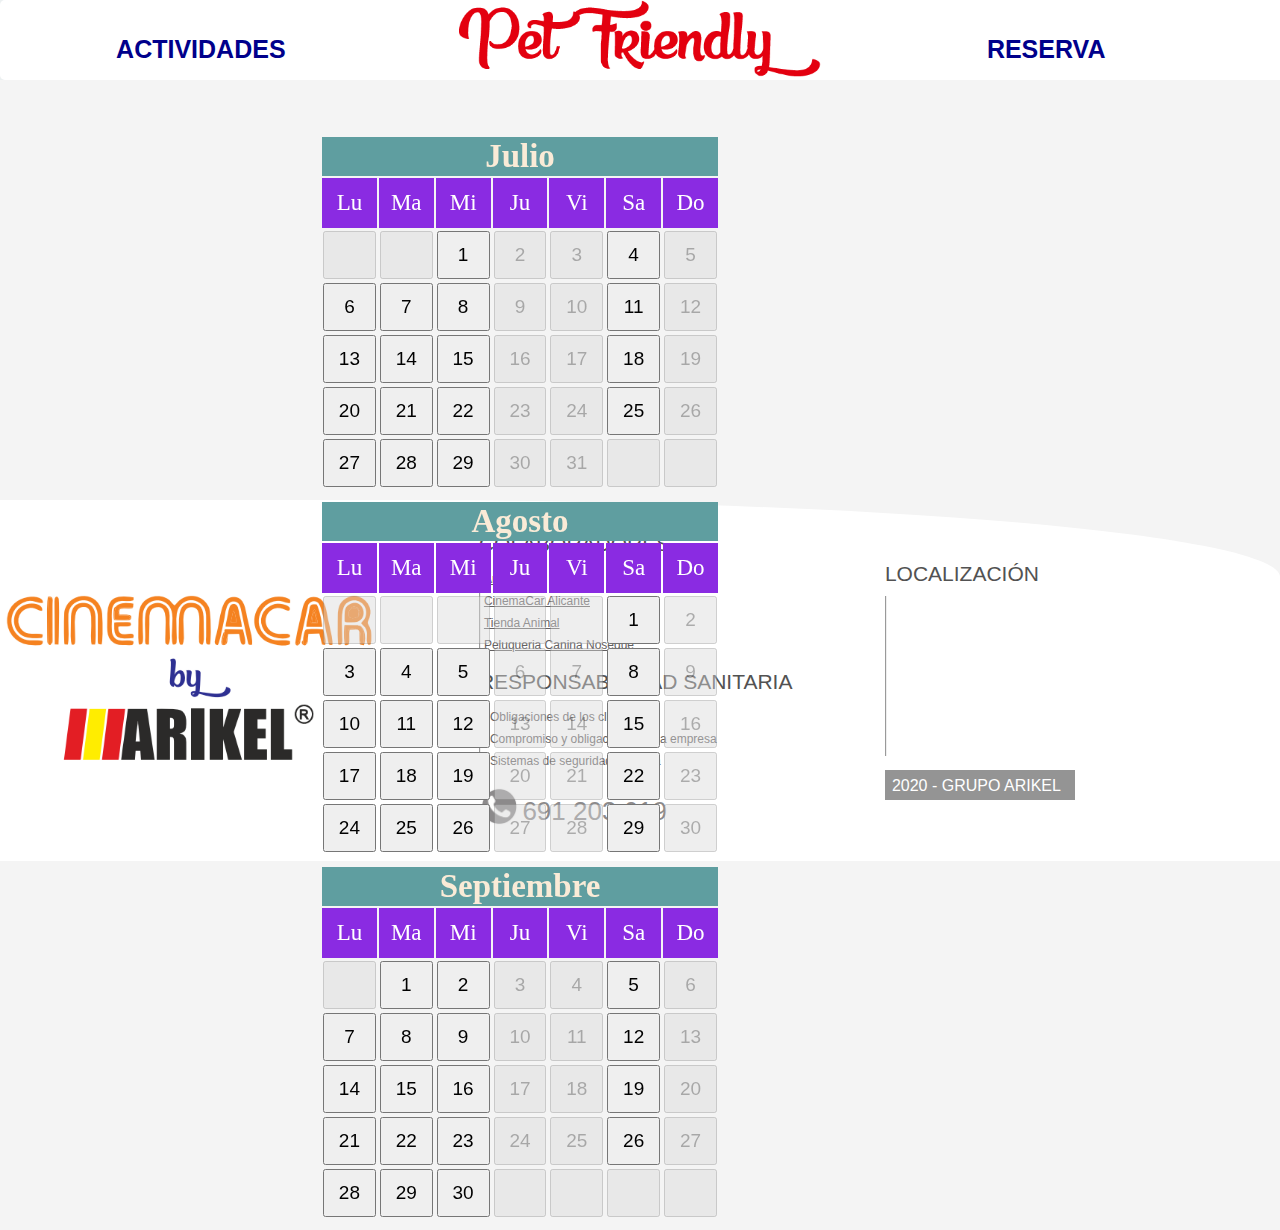
<file: registroParticulares.html>
<!DOCTYPE html>
<html>
	<head>
		<meta charset="UTF-8">
		<link rel="stylesheet" href="style.css">
		<link rel="stylesheet" type="text/css" href="./slick/slick.css">
		<link rel="stylesheet" type="text/css" href="./slick/slick-theme.css">
	</head>
	
	<body>
	
	
		<div id="encabezado">
			
			<div id="menu">
			<table style="WIDTH: 100%;">
				<tr>
					<td style="width: 33%;text-align: center;">
						<button class="menuB" id="menuNosotros"  onclick="document.location='actividades.html'">ACTIVIDADES</button>
					</td>
					<td style="width: 33%;text-align: center; ">
						<div id="logoDiv2">
							<button id="logoB"  onclick="document.location='index.html'">
								<img src="imagenes\LogoConjunto.PNG" id="logoImg2">
							</button>
						</div>
					</td>
					
					<td style="width: 33%;text-align: center;">
						<button class="menuB" id="menuContacto">RESERVA</button>
					</td>
				</tr>
			</table>
			</div>	
			
			<!-- submenus horizontal -->
			<div style="WIDTH: 100%;" id="subMenuContacto">
				<table style="WIDTH: 100%;">
					<tr>
						<td style=" width: 33%;">
							
						</td>
						<td style=" width: 33%;">
							
						</td>
						<td style=" width: 33%;">
							<ul class="subMenu" >
								<li class="submenuLi" style=" border-bottom: solid;border-width: 2px;color: #8e8787;padding-top: 10px;"><button class="submenuB" onclick="document.location='registroComunicacion.html'"><span class="subMenuText">Sesiones de Comunicación</span></button></li>
								<li class="submenuLi" style=" border-bottom: solid; border-width: 2px; color: #8e8787; "><button class="submenuB" onclick="document.location='registroParticulares.html'"><span class="subMenuText">Sesiones Particulares</span></button></li>
								<li class="submenuLi" style=" border-bottom: solid; border-width: 2px; color: #8e8787; "><button class="submenuB" onclick="document.location='registroTalleres.html'"><span class="subMenuText">Talleres</span></button></li>
								<li class="submenuLi" style=" border-bottom: solid; border-width: 2px; color: #8e8787; "><button class="submenuB" onclick="document.location='registroBonos.html'"><span class="subMenuText">Nuestros bonos</span></button></li>
								<li class="submenuLi"><button class="submenuB" onclick="document.location='registroPeluqueria.html'"><span class="subMenuText">Peluqueria canina</span></button></li>
							</ul>
						</td>
					</tr>
				</table>
			</div>
		</div>

		<!-- Contenido -->
		
		<div id="contenedor">

		<div class="your-class slider" style="height: 365px;margin-top: 50px;margin-bottom: 50px; min-width: 550px;">
		<div style="background: none; height: 365px; width: 400px">
		<div class="calendario" id="julio">
		<table>
			<th  colspan="7" class="mes">Julio</th>
			<tr>
				<td class="Semana cuadrado">Lu</td>
				<td class="Semana cuadrado">Ma</td>
				<td class="Semana cuadrado">Mi</td>
				<td class="Semana cuadrado">Ju</td>
				<td class="Semana cuadrado">Vi</td>
				<td class="Semana cuadrado">Sa</td>
				<td class="Semana cuadrado">Do</td>
			</tr>
			<tr>
				<td class="cuadrado"><button class="botonCuadrado" disabled="true"></button></td>
				<td class="cuadrado"><button class="botonCuadrado" disabled="true"></button></td>
				<td class="cuadrado"><button class="botonCuadrado" data="miercoles"  datetime="2020-7-1">1</button></td>
				<td class="cuadrado"><button class="botonCuadrado" disabled="true" data="jueves"  datetime="2020-7-2">2</button></td>
				<td class="cuadrado"><button class="botonCuadrado" disabled="true" data="viernes"  datetime="2020-7-3">3</button></td>
				<td class="cuadrado"><button class="botonCuadrado" data="sabado"  datetime="2020-7-4">4</button></td>
				<td class="cuadrado"><button class="botonCuadrado" disabled="true" data="domingo"  datetime="2020-7-5">5</button></td>
			</tr>
			<tr>
				<td class="cuadrado"><button class="botonCuadrado" data="lunes"  datetime="2020-7-6">6</button></td>
				<td class="cuadrado"><button class="botonCuadrado" data="martes"  datetime="2020-7-7">7</button></td>
				<td class="cuadrado"><button class="botonCuadrado" data="miercoles"  datetime="2020-7-8">8</button></td>
				<td class="cuadrado"><button class="botonCuadrado" disabled="true" data="jueves"  datetime="2020-7-9">9</button></td>
				<td class="cuadrado"><button class="botonCuadrado" disabled="true" data="viernes"  datetime="2020-7-10">10</button></td>
				<td class="cuadrado"><button class="botonCuadrado" data="sabado"  datetime="2020-7-11">11</button></td>
				<td class="cuadrado"><button class="botonCuadrado" disabled="true" data="domingo"  datetime="2020-7-12">12</button></td>
			</tr>
			<tr>
				<td class="cuadrado"><button class="botonCuadrado" data="lunes"  datetime="2020-7-13">13</button></td>
				<td class="cuadrado"><button class="botonCuadrado" data="martes"  datetime="2020-7-14">14</button></td>
				<td class="cuadrado"><button class="botonCuadrado" data="miercoles"  datetime="2020-7-15">15</button></td>
				<td class="cuadrado"><button class="botonCuadrado" disabled="true" data="jueves"  datetime="2020-7-16">16</button></td>
				<td class="cuadrado"><button class="botonCuadrado" disabled="true" data="viernes"  datetime="2020-7-17">17</button></td>
				<td class="cuadrado"><button class="botonCuadrado" data="sabado"  datetime="2020-7-18">18</button></td>
				<td class="cuadrado"><button class="botonCuadrado" disabled="true" data="domingo"  datetime="2020-7-19">19</button></td>
			</tr>
			<tr>
				<td class="cuadrado"><button class="botonCuadrado" data="lunes"  datetime="2020-7-20">20</button></td>
				<td class="cuadrado"><button class="botonCuadrado" data="martes"  datetime="2020-7-21">21</button></td>
				<td class="cuadrado"><button class="botonCuadrado" data="miercoles"  datetime="2020-7-22">22</button></td>
				<td class="cuadrado"><button class="botonCuadrado" disabled="true" data="jueves"  datetime="2020-7-23">23</button></td>
				<td class="cuadrado"><button class="botonCuadrado" disabled="true" data="viernes"  datetime="2020-7-24">24</button></td>
				<td class="cuadrado"><button class="botonCuadrado" data="sabado"  datetime="2020-7-25">25</button></td>
				<td class="cuadrado"><button class="botonCuadrado" disabled="true" data="domingo"  datetime="2020-7-26">26</button></td>
			</tr>
			<tr>
				<td class="cuadrado"><button class="botonCuadrado" data="lunes"  datetime="2020-7-27">27</button></td>
				<td class="cuadrado"><button class="botonCuadrado" data="martes"  datetime="2020-7-28">28</button></td>
				<td class="cuadrado"><button class="botonCuadrado" data="miercoles"  datetime="2020-7-29">29</button></td>
				<td class="cuadrado"><button class="botonCuadrado" disabled="true" data="jueves"  datetime="2020-7-30">30</button></td>
				<td class="cuadrado"><button class="botonCuadrado" disabled="true" data="viernes"  datetime="2020-7-31">31</button></td>
				<td class="cuadrado"><button class="botonCuadrado" disabled="true"></button></td>
				<td class="cuadrado"><button class="botonCuadrado" disabled="true"></button></td>

			</tr>
		</table>
	</div>
		</div>
		<div style="background: none; height: 365px; width: 400px">
			<div class="calendario" id="agosto">
		<table>
			<th  colspan="7" class="mes">Agosto</th>
			<tr>
				<td class="Semana cuadrado">Lu</td>
				<td class="Semana cuadrado">Ma</td>
				<td class="Semana cuadrado">Mi</td>
				<td class="Semana cuadrado">Ju</td>
				<td class="Semana cuadrado">Vi</td>
				<td class="Semana cuadrado">Sa</td>
				<td class="Semana cuadrado">Do</td>
			</tr>
			<tr>
				<td class="cuadrado"><button class="botonCuadrado" disabled="true"></button></td>
				<td class="cuadrado"><button class="botonCuadrado" disabled="true"></button></td>
				<td class="cuadrado"><button class="botonCuadrado" disabled="true"></button></td>
				<td class="cuadrado"><button class="botonCuadrado" disabled="true"></button></td>
				<td class="cuadrado"><button class="botonCuadrado" disabled="true"></button></td>
				<td class="cuadrado"><button class="botonCuadrado" data="sabado"  datetime="2020-8-1">1</button></td>
				<td class="cuadrado"><button class="botonCuadrado" disabled="true" data="domingo"  datetime="2020-8-2">2</button></td>
			<tr>
				<td class="cuadrado"><button class="botonCuadrado" data="lunes"  datetime="2020-8-3">3</button></td>
				<td class="cuadrado"><button class="botonCuadrado" data="martes"  datetime="2020-8-4">4</button></td>
				<td class="cuadrado"><button class="botonCuadrado" data="miercoles"  datetime="2020-8-5">5</button></td>
				<td class="cuadrado"><button class="botonCuadrado" disabled="true" data="jueves"  datetime="2020-8-6">6</button></td>
				<td class="cuadrado"><button class="botonCuadrado" disabled="true" data="viernes"  datetime="2020-8-7">7</button></td>
				<td class="cuadrado"><button class="botonCuadrado" data="sabado"  datetime="2020-8-8">8</button></td>
				<td class="cuadrado"><button class="botonCuadrado" disabled="true" data="domingo"  datetime="2020-8-9">9</button></td>
			</tr>
			<tr>
				<td class="cuadrado"><button class="botonCuadrado" data="lunes"  datetime="2020-8-10">10</button></td>
				<td class="cuadrado"><button class="botonCuadrado" data="martes"  datetime="2020-8-11">11</button></td>
				<td class="cuadrado"><button class="botonCuadrado" data="miercoles"  datetime="2020-8-12">12</button></td>
				<td class="cuadrado"><button class="botonCuadrado" disabled="true" data="jueves"  datetime="2020-8-13">13</button></td>
				<td class="cuadrado"><button class="botonCuadrado" disabled="true" data="viernes"  datetime="2020-8-14">14</button></td>
				<td class="cuadrado"><button class="botonCuadrado" data="sabado"  datetime="2020-8-15">15</button></td>
				<td class="cuadrado"><button class="botonCuadrado" disabled="true" data="domingo"  datetime="2020-8-16">16</button></td>
			</tr>
			<tr>
				<td class="cuadrado"><button class="botonCuadrado" data="lunes"  datetime="2020-8-17">17</button></td>
				<td class="cuadrado"><button class="botonCuadrado" data="martes"  datetime="2020-8-18">18</button></td>
				<td class="cuadrado"><button class="botonCuadrado" data="miercoles"  datetime="2020-8-19">19</button></td>
				<td class="cuadrado"><button class="botonCuadrado" disabled="true" data="jueves"  datetime="2020-8-20">20</button></td>
				<td class="cuadrado"><button class="botonCuadrado" disabled="true" data="viernes"  datetime="2020-8-21">21</button></td>
				<td class="cuadrado"><button class="botonCuadrado" data="sabado"  datetime="2020-8-22">22</button></td>
				<td class="cuadrado"><button class="botonCuadrado" disabled="true" data="domingo"  datetime="2020-8-23">23</button></td>
			</tr>
			<tr>
				<td class="cuadrado"><button class="botonCuadrado" data="lunes"  datetime="2020-8-24">24</button></td>
				<td class="cuadrado"><button class="botonCuadrado" data="martes"  datetime="2020-8-25">25</button></td>
				<td class="cuadrado"><button class="botonCuadrado" data="miercoles"  datetime="2020-8-26">26</button></td>
				<td class="cuadrado"><button class="botonCuadrado" disabled="true" data="jueves"  datetime="2020-8-27">27</button></td>
				<td class="cuadrado"><button class="botonCuadrado" disabled="true" data="viernes"  datetime="2020-8-28">28</button></td>
				<td class="cuadrado"><button class="botonCuadrado" data="sabado"  datetime="2020-8-29">29</button></td>
				<td class="cuadrado"><button class="botonCuadrado" disabled="true" data="domingo"  datetime="2020-8-30">30</button></td>
			</tr>
		</table>
	</div>
		</div>
		
		<div style="background: none; height: 365px; width: 400px">
		<div class="calendario" id="septiembre">
		<table>
			<th  colspan="7" class="mes">Septiembre</th>
			<tr>
				<td class="Semana cuadrado">Lu</td>
				<td class="Semana cuadrado">Ma</td>
				<td class="Semana cuadrado">Mi</td>
				<td class="Semana cuadrado">Ju</td>
				<td class="Semana cuadrado">Vi</td>
				<td class="Semana cuadrado">Sa</td>
				<td class="Semana cuadrado">Do</td>
			</tr>
			<tr>
				<td class="cuadrado"><button class="botonCuadrado" disabled="true"></button></td>
				<td class="cuadrado"><button class="botonCuadrado" data="martes"  datetime="2020-9-1">1</button></td>
				<td class="cuadrado"><button class="botonCuadrado" data="miercoles"  datetime="2020-9-2">2</button></td>
				<td class="cuadrado"><button class="botonCuadrado" disabled="true" data="jueves"  datetime="2020-9-3">3</button></td>
				<td class="cuadrado"><button class="botonCuadrado" disabled="true" data="viernes"  datetime="2020-9-4">4</button></td>
				<td class="cuadrado"><button class="botonCuadrado" data="sabado"  datetime="2020-9-5">5</button></td>
				<td class="cuadrado"><button class="botonCuadrado" disabled="true" data="domingo"  datetime="2020-9-6">6</button></td>
			</tr>
			<tr>
				<td class="cuadrado"><button class="botonCuadrado" data="lunes"  datetime="2020-9-7">7</button></td>
				<td class="cuadrado"><button class="botonCuadrado" data="martes"  datetime="2020-9-8">8</button></td>
				<td class="cuadrado"><button class="botonCuadrado" data="miercoles"  datetime="2020-9-9">9</button></td>
				<td class="cuadrado"><button class="botonCuadrado" disabled="true" data="jueves"  datetime="2020-9-10">10</button></td>
				<td class="cuadrado"><button class="botonCuadrado" disabled="true" data="viernes"  datetime="2020-9-11">11</button></td>
				<td class="cuadrado"><button class="botonCuadrado" data="sabado"  datetime="2020-9-12">12</button></td>
				<td class="cuadrado"><button class="botonCuadrado" disabled="true" data="domingo"  datetime="2020-9-13">13</button></td>
			</tr>
			<tr>
				<td class="cuadrado"><button class="botonCuadrado" data="lunes"  datetime="2020-9-14">14</button></td>
				<td class="cuadrado"><button class="botonCuadrado" data="martes"  datetime="2020-9-15">15</button></td>
				<td class="cuadrado"><button class="botonCuadrado" data="miercoles"  datetime="2020-9-16">16</button></td>
				<td class="cuadrado"><button class="botonCuadrado" disabled="true" data="jueves"  datetime="2020-9-17">17</button></td>
				<td class="cuadrado"><button class="botonCuadrado" disabled="true" data="viernes"  datetime="2020-9-18">18</button></td>
				<td class="cuadrado"><button class="botonCuadrado" data="sabado"  datetime="2020-9-19">19</button></td>
				<td class="cuadrado"><button class="botonCuadrado" disabled="true" data="domingo"  datetime="2020-9-20">20</button></td>
			</tr>
			<tr>
				<td class="cuadrado"><button class="botonCuadrado" data="lunes"  datetime="2020-9-21">21</button></td>
				<td class="cuadrado"><button class="botonCuadrado" data="martes"  datetime="2020-9-22">22</button></td>
				<td class="cuadrado"><button class="botonCuadrado" data="miercoles"  datetime="2020-9-23">23</button></td>
				<td class="cuadrado"><button class="botonCuadrado" disabled="true" data="jueves"  datetime="2020-9-24">24</button></td>
				<td class="cuadrado"><button class="botonCuadrado" disabled="true" data="viernes"  datetime="2020-9-25">25</button></td>
				<td class="cuadrado"><button class="botonCuadrado" data="sabado"  datetime="2020-9-26">26</button></td>
				<td class="cuadrado"><button class="botonCuadrado" disabled="true" data="domingo"  datetime="2020-9-27">27</button></td>
			</tr>
			<tr>
				<td class="cuadrado"><button class="botonCuadrado" data="lunes"  datetime="2020-9-28">28</button></td>
				<td class="cuadrado"><button class="botonCuadrado" data="martes"  datetime="2020-9-29">29</button></td>
				<td class="cuadrado"><button class="botonCuadrado" data="miercoles"  datetime="2020-9-30">30</button></td>
				<td class="cuadrado"><button class="botonCuadrado" disabled="true"></button></td>
				<td class="cuadrado"><button class="botonCuadrado" disabled="true"></button></td>
				<td class="cuadrado"><button class="botonCuadrado" disabled="true"></button></td>
				<td class="cuadrado"><button class="botonCuadrado" disabled="true"></button></td>
			</tr>
		</table>
	</div>
		</div>
	</div>
	
	<div id="divPagoRegistro" style="display: none;">
	<table style="width:500px;margin: auto;">
	
	<tr>
	<td>
	<form id="form" action="registro.php" method="POST" style="margin-bottom: 50px;">
		<div style="width: 500px;margin: auto;">
			<table>
				<tr>
					<td colspan="2">
						<input class="inputForm" id="nombre" type="text" name="nombre" placeholder=" Nombre" />
					</td>
				</tr>
				<tr>
					<td colspan="2">
						<input class="inputForm" id="apellidos" type="text" name="apellidos" placeholder=" Apellidos" />
					</td>
				</tr>
				<tr>
					<td colspan="2">
						<input class="inputForm" id="dni" type="text" name="dni" placeholder=" DNI" /> <p id="comprobacionDNI" style="color: red; display: none;">Este DNI ya está registrado para esta sesion.</p>
					</td>
				</tr>
				<tr>
					<td colspan="2">
						<input class="inputForm" id="correo" type="email" name="correo" placeholder=" E-mail" />
					</td>
				</tr>
				<tr>
					<td colspan="2">
						<input class="inputForm" id="movil" type="number" name="movil" placeholder=" Telefono" />
					</td>
				</tr>
				<tr>
					<td colspan="2">
						<input class="inputForm" id="nombreP" type="text" name="nombreP" placeholder=" Nombre Perro" />
					</td>
				</tr>
				<tr>
					<td>
						<input class="inputForm" id="fecha" type="text" name="date" placeholder=" Fecha" readonly="true"/>
					</td>
					
					<td>
						<input class="inputForm" id="mostrarHora" placeholder=" Hora" readonly="true"/>
					</td>
				</tr>
				<tr>
					<td>
						<label class="labelForm">Sesión:</label>
					</td>
					<td>
						<select style="width: 50px;" class="inputForm" id="sesion" name="sesion" placeholder=" Grupo">
						</select>
					</td>
				</tr>
				<tr style="display: none;">
					<td>
						<label class="labelForm">Grupo:</label>
					</td>
					<td>
						<input class="inputForm" id="grupo" placeholder=" Grupo" readonly="true" name="group"/>
					</td>
				</tr>
				<tr>
					<td>
						<label class="labelForm">Plazas Libres:</label>
					</td>
					<td>
						<input class="inputForm" type="text" id="mostrarCont" name="cont" readonly="true">
					</td>
				</tr>
				<tr>
					<td>
						<input  style="width: 60px;font-size: 30px;color: seagreen;" class="inputForm" type="text" id="precio" name="precio" readonly="true" value="40€">
					</td>
				</tr>
			</table>
		</div>
	</form>
	</td>
	</tr>
	
	<tr>
	<td>
	<button id="registro" style="margin-bottom: 50px;height: 45px;width: 130px;font-size: 18px;font-family: sans-serif;border-radius: 50px;border: none;background: limegreen;">Pagar ahora</button> <p id="comprobacion" style="color: red; display: none;">Algun campo no se ha completado correctamente</p>
	</td>
	</tr>
	
	<tr>
	<td>
	<div id="paypal-button-container" style=" width: 500px; margin: auto;display:none;"></div>
	</td>
	</tr>
	</table>
	</div>
			
		</div>
		
		<!-- Pie de pagina -->
		
		<div id="piePagina" style="background:white;height: 361px;width: 100%;border-top-right-radius: 893px 77px;margin-top: 85px;min-width: 1040px;">
		
			<table style="height: 100%;width: 100%;">
			
				<tr>
					<td>
						<div>
							<img style="height: 167px;" src="imagenes/Logo extendido.PNG">
						</div>
					</td>
					<td>
						<div>
							<table>
								<tr>
									<td>
										<a style=" color: #525252; font-size: 21px; font-family: sans-serif;">COLABORADORES</a>
										<table style=" border-left: groove; border-width: 2px; margin-top: 10px; margin-bottom: 10px;">
											<tr>
												<td>
													<a class = "pieTituloSub" href="">ArikelK9</a>
												</td>
											</tr>
											<tr>
												<td>
													<a class = "pieTituloSub" href="https://cinemacar.es/">CinemaCar Alicante</a>
												</td>
											</tr>
											<tr>
												<td>
													<a class = "pieTituloSub" href="">Tienda Animal</a>
												</td>
											</tr>
											<tr>
												<td>
													<a class = "pieTituloSub" href="">Peluqueria Canina Noseque</a>
												</td>
											</tr>
										</table>
									</td>
								</tr>
								<tr>
									<td>
										<a style=" color: #525252; font-size: 21px; font-family: sans-serif;">RESPONSABILIDAD SANITARIA</a>
										<table style=" border-left: groove; border-width: 2px; margin-top: 10px; margin-bottom: 10px;">
											<tr>
												<td>
													<button class = "pieTituloSub">Obligaciones de los clientes</button>
												</td>
											</tr>
											<tr>
												<td>
													<button class = "pieTituloSub">Compromiso y obligaciones de la empresa</button>
												</td>
											</tr>
											<tr>
												<td>
													<button class = "pieTituloSub">Sistemas de seguridad sanitaria</button>
												</td>
											</tr>
										</table>
									</td>
								</tr>
								<tr>
									<td style="">
										<img style="HEIGHT: 40px;" src="imagenes/iconoLlamar.PNG">
										<a style="font-size: 26px;font-family: sans-serif;vertical-align: super;color: #8c8a8b;">691 203 619</a>
									</td>
								</tr>
							</table>
						</div>
					</td>
					<td>
						<div>
							<table>
								<tr>
									<td>
										<a style=" color: #525252; font-size: 21px; font-family: sans-serif;">LOCALIZACIÓN</a>
										<table style=" border-left: groove; border-width: 2px; margin-top: 10px; margin-bottom: 10px;">
											<tr>
												<td>
													<div>
													<iframe src="https://www.google.com/maps/embed?pb=!1m18!1m12!1m3!1d1859.7812705334788!2d-0.506735778746353!3d38.37751569305788!2m3!1f0!2f0!3f0!3m2!1i1024!2i768!4f13.1!3m3!1m2!1s0xd6237ef13b866a1%3A0x2d091f2fb77a19d0!2sCinemacar!5e0!3m2!1ses!2ses!4v1593441251821!5m2!1ses!2ses" width="400" height="300" frameborder="0" style="border:0;height: 100%;width: 100%;" allowfullscreen="" aria-hidden="false" tabindex="0"></iframe>
													</div>
												</td>
											</tr>
										</table>
									</td>
								</tr>
								<tr>
									<td>
										<div style="background: #949494;color: white;height: 30px;width: 190px;padding: 7px 10px 0px 7px;">
											<a style="font-family: sans-serif;">2020 - GRUPO ARIKEL</a>
										</div>
									</td>
								</tr>
							</table>
							
						</div>
					</td>
				</tr>
			
			</table>
		</div>
		
		
		
	
	<script src="https://code.jquery.com/jquery-2.2.0.min.js" type="text/javascript"></script>
	<script src="./slick/slick.js" type="text/javascript" charset="utf-8"></script>
	<script src="https://www.paypal.com/sdk/js?client-id=sb&currency=EUR" data-sdk-integration-source="button-factory"></script>
	<script type="text/javascript">
	
	
		var diaSemana = 0;
		var tipo = 1;
		var precio = 40;
	
	
	$(document).ready(function(){
	
		document.getElementById("nombre").onchange = resetBoton;
		document.getElementById("apellidos").onchange = resetBoton;
		document.getElementById("dni").onchange = resetBoton;
		document.getElementById("correo").onchange = resetBoton;
		document.getElementById("movil").onchange = resetBoton;
		document.getElementById("nombreP").onchange = resetBoton;
		
		document.getElementById("dni").onchange = validarDNI;
	  
		paypal.Buttons({
					style: {
						shape: 'pill',
						color: 'gold',
						layout: 'vertical',
						label: 'paypal',
          
					},
					createOrder: function(data, actions) {
						return actions.order.create({
							purchase_units: [{
								amount: {
									value: precio
								}
							}]
						});
					},
					onApprove: function(data, actions) {
						return actions.order.capture().then(function(details) {

							var nombre = $("#nombre").val();
							var apellidos = $("#apellidos").val();
							var dni = $("#dni").val();
							var correo = $("#correo").val();
							var movil = $("#movil").val();
							var nombreP = $("#nombreP").val();
							var date = $("#fecha").val();
							var group = $("#grupo").val();
				
							$.ajax({
								url: "registro.php",
								method: "POST",
								data: {nombre: nombre, apellidos: apellidos, dni: dni, correo: correo, movil: movil, nombreP: nombreP, date: date, group: group},
								success: function(data){
									alert("Se ha registrado tu reserva, en breve recibirá un correo electronico con la confirmacion de su reserva a la siguiente dirección: " + correo + " (Compruebe su bandeja de correo no deseado)");
									window.location.reload();
								}
							})
						});
					}
				}).render('#paypal-button-container');
		
		
			function resetBoton(){
				if(document.getElementById("comprobacion").style.display == "initial"){
					document.getElementById("comprobacion").style.display = "none";
					document.getElementById("registro").style.background = "limegreen";
				}
			}
			
			
			function validarDNI(){
				
				var dni = $("#dni").val();
				var group = $("#grupo").val();
				var date = $("#fecha").val();
				
				$.ajax({
					url: "buscarDNI.php",
					method: "POST",
					data: {group: group, dni: dni, date: date},
					success: function(data){
						
						if(data == 0){
							document.getElementById("comprobacionDNI").style.display = "none";
							resetBoton();
							document.getElementById("registro").disabled = false;
							comprobarBono();
						}else{
							document.getElementById("registro").style.background = "#e63030d1";
							document.getElementById("registro").disabled = true;
							document.getElementById("comprobacionDNI").style.display = "initial";
						}
					}
				})
			}
			
			function comprobarBono(){
				
				var dni = $("#dni").val();
				
				$.ajax({
					url: "buscarDNIbono.php",
					method: "POST",
					data: {dni: dni, tipo: tipo},
					success: function(data){
						
						if(data == 0){
							precio = 40;
						}else{
							precio = 0;
						}
						$("#precio").val(precio + "€");
					}
				})
			}
			
			
			
		
			$("#registro").click(function(){
				if(comprobarCampos() == true){
					$("#paypal-button-container").slideDown();
					document.getElementById("comprobacion").style.display = "none";
					document.getElementById("nombre").setAttribute("readonly", "true");
					document.getElementById("apellidos").setAttribute("readonly", "true");
					document.getElementById("dni").setAttribute("readonly", "true");
					document.getElementById("correo").setAttribute("readonly", "true");
					document.getElementById("movil").setAttribute("readonly", "true");
					document.getElementById("nombreP").setAttribute("readonly", "true");
					
				}else{
					document.getElementById("comprobacion").style.display = "initial";
					document.getElementById("registro").style.background = "#e63030d1";
				}
				
			});
		
		
		
		
		
			$('.your-class').slick({
				dots: true,
				infinite: false,
				centerMode: true,
				slidesToShow: 1,
				slidesToScroll: 2,
				variableWidth: true
			});
			
			function desactivarRegistro(){
				if(document.getElementById("mostrarCont").value == "Completo"){
					$("#paypal-button-container").slideUp();
					document.getElementById("registro").disabled = true;
				}else{
					document.getElementById("registro").disabled = false;
				}
			}
			
			function comprobarCampos(){
				var valueNombre = document.getElementById("nombre").value;
				var valueApellidos = document.getElementById("apellidos").value;
				var valueDNI = document.getElementById("dni").value;
				var valueCorreo = document.getElementById("correo").value;
				var valueMovil = document.getElementById("movil").value;
				var valueNombreP = document.getElementById("nombreP").value;
				
				if((valueNombre.length > 1) &&(valueApellidos.length > 1) &&(valueDNI.length > 7) &&(valueCorreo.length > 8) &&(valueMovil.length > 8) &&(valueNombreP.length > 1)){
					return true;
				}else{
					return false;
				}
			}

			
			function grupo(){
				var numeroSesion = $("#sesion").val();
				$.ajax({
					url: "sacarGrupo.php",
					method: "POST",
					data: {numeroSesion: numeroSesion, diaSemana: diaSemana, tipo: tipo},
					success: function(data){
						var group = data;
						var date = $("#fecha").val();
						var id = document.getElementById("mostrarCont");
						var att = document.createAttribute("data");
						att.value = group;
						id.setAttributeNode(att);
						$("#grupo").val(group);
						
						$.ajax({
							url: "horaSesion.php",
							method: "POST",
							data: {group: group},
							success: function(data){
								$reg = data;
								$hora1 = $reg.substring(0, 8);
								$hora2 = $reg.substring(12, 17);
								$hora = $hora1 +"-"+ $hora2;
								document.getElementById("mostrarHora").value = $hora;
							}
						})
						
						$.ajax({
							url: "plazas.php",
							method: "POST",
							data: {date: date, group: group},
							success: function(data){
								$reg = data;
								$pos1 = $reg.indexOf('#');
								$actual = $reg.substring(0, $pos1);
								$max = $reg.substring($pos1+1);
						
								if(($max - $actual) > 4){
									document.getElementById("mostrarCont").value = "libre";
									document.getElementById("mostrarCont").style.color = "green";
								}else{
									if((($max - $actual) > 0) && (($max - $actual) < 5)){
										document.getElementById("mostrarCont").value = ($max - $actual);
										document.getElementById("mostrarCont").style.color = "brown";
									}else{
										if(($max - $actual) == 0){
											document.getElementById("mostrarCont").value = "Completo";
											document.getElementById("mostrarCont").style.color = "red";
										}
									}
								}
								desactivarRegistro();
								validarDNI();
							}
						})
						
						
						
					}
				})
			}
			
			function sacarSesion(){
				$.ajax({
					url: "buscarSesion.php",
					method: "POST",
					data: {diaSemana: diaSemana, tipo: tipo},
					success: function(data){
						$sesion = data;
						var i = data.length;
						for(var j=3; j < i; j++){
							var cont = $sesion.substring(j, j+1);
							var x = document.getElementById("sesion");
							var option = document.createElement("option");
							option.text = cont;
							x.add(option);
							grupo();
						}
					}
				})
			}
		
		
			$(".botonCuadrado").click(function(){
				var today = new Date();
				var date1 = today.getDate()+'-'+(today.getMonth()+1)+'-'+today.getFullYear();
				var j = $(this).attr("datetime");
				$reg = date1;
				$pos1 = $reg.indexOf('-');
				$pos2 = $reg.indexOf('-',$pos1+1);
				$dayActual = $reg.substring(0, $pos1);
				$monthActual = $reg.substring($pos1+1, $pos2);
				$yearActual = $reg.substring($pos2+1);
				
				$reg1 = j;
				$pos11 = $reg1.indexOf('-');
				$pos21 = $reg1.indexOf('-',$pos11+1);
				$year = $reg1.substring(0, $pos11);
				$month = $reg1.substring($pos11+1, $pos21);
				$day = $reg1.substring($pos21+1);
				
				$compMes = ($month - $monthActual);
				$compDia = ($day - $dayActual);
				
				
				if($compMes >= 0){
					if(($compDia >= 0) || ($compMes > 0)){
						$("#fecha").val(j);
						diaSemana = $(this).attr("data");
						var list = document.getElementById("sesion");
						
						startAnimation();
						function startAnimation(){
							$("#divPagoRegistro").slideDown();
						}
						
						while (list.hasChildNodes()){
							list.removeChild(list.firstChild);
						}
						
						sacarSesion();
						
					}else{
						alert("Día no valido");
					}
				}else{
					alert("Día no valido");
				}
				
			});
			$("#sesion").click(function(){
				grupo();
			});
			
			
			
	
		<!-- Abrir subMenu horizontal-->
		
			function restaurarTransicion(){
				$(".subMenu").css("transition", "none");
			}
			$("#menuContacto").click(function(){
				restaurarTransicion();
				var div = $("#subMenuContacto");
				div.fadeToggle();
			});
			
			
			<!-- reset subMenus -->
			
		
		function resetMenuHorizontal(){
			
			$("#subMenuContacto").hide();
		
		}
		
		
		
		if(window.addEventListener) {
			window.addEventListener("scroll", scrollPage)
			window.addEventListener("resize", scrollPage)
		}
		scrollPage();
		
		
		<!-- scroll -->
		
		function scrollPage(){
			var top;
			top = scrollTop()

			
			<!-- Reducir ancho -->
			
			if(window.innerWidth < 1030) { 
				resetMenuHorizontal();
				

				if(document.body.scrollTop > 50 || document.documentElement.scrollTop > 50){
					$(".subMenu").css("transition", "inherit");
					document.getElementById("encabezado").style.height = "44px";
					document.getElementById("logoDiv2").style.height = "44px";
					document.getElementById("logoImg2").style.height = "40px";
					document.getElementById("logoImg2").style.margin = "0px";
					document.getElementById("menu").style.top = "8px";
					document.getElementById("subMenuContacto").style.top = "20px";
					$(".subMenu2").css({"transition": "inherit","top": "115px"});

				}else{
					$(".subMenu").css("transition", "inherit");
					document.getElementById("encabezado").style.height = "80px";
					document.getElementById("logoDiv2").style.height = "80px";
					document.getElementById("logoImg2").style.height = "78px";
					document.getElementById("logoImg2").style.margin = "0px 0px 0px 0px";
					document.getElementById("menu").style.top = "35px";
					document.getElementById("subMenuContacto").style.top = "47px";
					$(".subMenu2").css({"transition": "inherit","top": "146px"});
				}

				
				<!-- Amplicar ancho -->
				
			}else{
				if(document.body.scrollTop > 50 || document.documentElement.scrollTop > 50){
					$(".subMenu").css("transition", "inherit");
					document.getElementById("encabezado").style.height = "44px";
					document.getElementById("logoDiv2").style.height = "44px";
					document.getElementById("logoImg2").style.height = "40px";
					document.getElementById("logoImg2").style.margin = "0px";
					document.getElementById("menu").style.top = "8px";
					document.getElementById("subMenuContacto").style.top = "20px";
				}else{
					$(".subMenu").css("transition", "inherit");
					document.getElementById("encabezado").style.height = "80px";
					document.getElementById("logoDiv2").style.height = "80px";
					document.getElementById("logoImg2").style.height = "78px";
					document.getElementById("logoImg2").style.margin = "0px 0px 0px 0px";
					document.getElementById("menu").style.top = "35px";
					document.getElementById("subMenuContacto").style.top = "47px";
				}
			}
			
			
		}
		
		<!-- Obtener posicion scroll -->
		
		function scrollTop() {
			var top = 0;
			if (typeof(window.pageYOffset) == "number") {
				top = window.pageYOffset;
			} else if (document.body && document.body.scrollTop) {
				top = document.body.scrollTop;
			} else if (document.documentElement && document.documentElement.scrollTop) {
				top = document.documentElement.scrollTop;
			}
			return top;
		}
	
	});
		
		
		
	</script>
</body>
<style>
	
	html {
      margin: 0;
      padding: 0;
    }

    * {
      box-sizing: border-box;
    }

    .slider {
        width: 50%;
        margin: 100px auto;
    }

    .slick-slide {
      margin: 0px 20px;
    }

    .slick-slide img {
      width: 100%;
    }

    .slick-prev:before,
    .slick-next:before {
      color: black;
    }


    .slick-slide {
      transition: all ease-in-out .3s;
      opacity: .2;
    }
    
    .slick-active {
      opacity: .5;
    }

    .slick-current {
      opacity: 1;
    }
	
		.mes{
			background: cadetblue;
			color: antiquewhite;
			font-size: 33px;
		}
		.Semana{
			font-size: 23px;
			color: white;
			background: blueviolet;
			height: 30px;
			width: 75px;
			text-align: center;
		}
		.cuadrado{
			height: 50px;
			text-align: center;
		}
		.botonCuadrado{
		    width: 100%;
			height: 100%;
			font-size: 19px;
		}
		.labelForm{
			font-size: 20px;
			font-family: sans-serif;
			margin-left: 27px;
		}
		.inputForm{
			font-size: 20px;
			font-family: monospace;
			margin-left: 26px;
			margin-top: 15px;
			width: 100%;
		}
	
	</style>

</html>
</file>
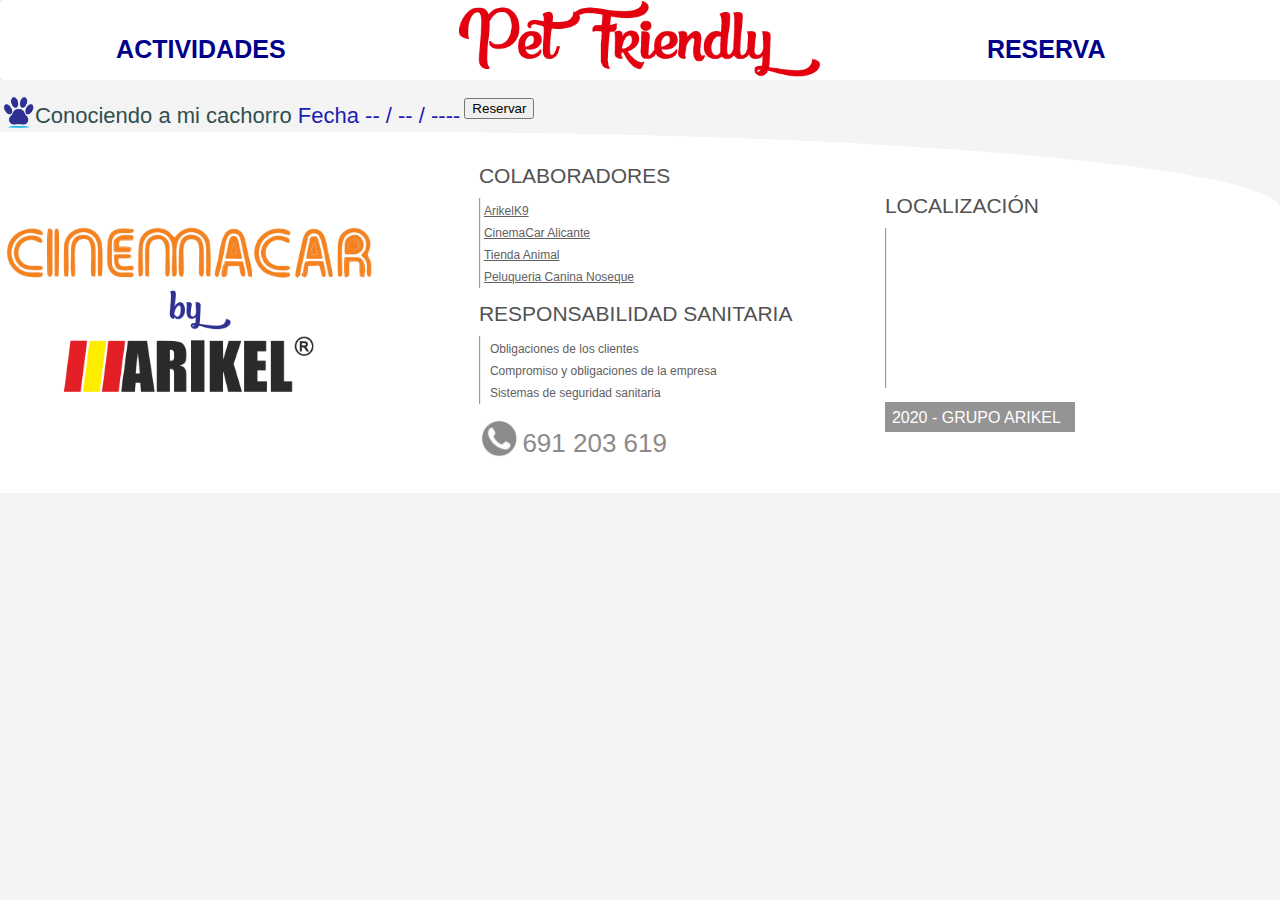
<file: registroTalleres.html>
<!DOCTYPE html>
<html>
	<head>
		<meta charset="UTF-8">
		<link rel="stylesheet" href="style.css">
		<link rel="stylesheet" type="text/css" href="./slick/slick.css">
		<link rel="stylesheet" type="text/css" href="./slick/slick-theme.css">
	</head>
	
	<body>
	
	
		<div id="encabezado">
			
			<div id="menu">
			<table style="WIDTH: 100%;">
				<tr>
					<td style="width: 33%;text-align: center;">
						<button class="menuB" id="menuNosotros"  onclick="document.location='actividades.html'">ACTIVIDADES</button>
					</td>
					<td style="width: 33%;text-align: center; ">
						<div id="logoDiv2">
							<button id="logoB"  onclick="document.location='index.html'">
								<img src="imagenes\LogoConjunto.PNG" id="logoImg2">
							</button>
						</div>
					</td>
					
					<td style="width: 33%;text-align: center;">
						<button class="menuB" id="menuContacto">RESERVA</button>
					</td>
				</tr>
			</table>
			</div>	
			
			<!-- submenus horizontal -->
			<div style="WIDTH: 100%;" id="subMenuContacto">
				<table style="WIDTH: 100%;">
					<tr>
						<td style=" width: 33%;">
							
						</td>
						<td style=" width: 33%;">
							
						</td>
						<td style=" width: 33%;">
							<ul class="subMenu" >
								<li class="submenuLi" style=" border-bottom: solid;border-width: 2px;color: #8e8787;padding-top: 10px;"><button class="submenuB" onclick="document.location='registroComunicacion.html'"><span class="subMenuText">Sesiones de Comunicación</span></button></li>
								<li class="submenuLi" style=" border-bottom: solid; border-width: 2px; color: #8e8787; "><button class="submenuB" onclick="document.location='registroParticulares.html'"><span class="subMenuText">Sesiones Particulares</span></button></li>
								<li class="submenuLi" style=" border-bottom: solid; border-width: 2px; color: #8e8787; "><button class="submenuB" onclick="document.location='registroTalleres.html'"><span class="subMenuText">Talleres</span></button></li>
								<li class="submenuLi" style=" border-bottom: solid; border-width: 2px; color: #8e8787; "><button class="submenuB" onclick="document.location='registroBonos.html'"><span class="subMenuText">Nuestros bonos</span></button></li>
								<li class="submenuLi"><button class="submenuB" onclick="document.location='registroPeluqueria.html'"><span class="subMenuText">Peluqueria canina</span></button></li>
							</ul>
						</td>
					</tr>
				</table>
			</div>
		</div>

		<!-- Contenido -->
		
		<div id="contenedor">
			
		<div>
			<table>
				<tr>
					<td>
						<span class="talleres"><img src="imagenes/pataPerro.PNG" class="pataPerro">Conociendo a mi cachorro   </span><span class="talleres" style="color: #1d1db3">Fecha -- / -- / ----</span>
					</td>
					<td>
						<button class="botonTalleres" id="taller1" data="47"  datetime="2020-7-30">Reservar</button>
					</td>
				</tr>
			</table>
		</div>
	
	<div id="divPagoRegistro" style="display: none;">
	<table style="width:500px;margin: auto;">
	
	<tr>
	<td>
	<form id="form" action="registro.php" method="POST" style="margin-bottom: 50px;">
		<div style="width: 500px;margin: auto;">
			<table>
				<tr>
					<td colspan="2">
						<input class="inputForm" id="nombre" type="text" name="nombre" placeholder=" Nombre" />
					</td>
				</tr>
				<tr>
					<td colspan="2">
						<input class="inputForm" id="apellidos" type="text" name="apellidos" placeholder=" Apellidos" />
					</td>
				</tr>
				<tr>
					<td colspan="2">
						<input class="inputForm" id="dni" type="text" name="dni" placeholder=" DNI" /> <p id="comprobacionDNI" style="color: red; display: none;">Este DNI ya está registrado para esta sesion.</p>
					</td>
				</tr>
				<tr>
					<td colspan="2">
						<input class="inputForm" id="correo" type="email" name="correo" placeholder=" E-mail" />
					</td>
				</tr>
				<tr>
					<td colspan="2">
						<input class="inputForm" id="movil" type="number" name="movil" placeholder=" Telefono" />
					</td>
				</tr>
				<tr>
					<td colspan="2">
						<input class="inputForm" id="nombreP" type="text" name="nombreP" placeholder=" Nombre Perro" />
					</td>
				</tr>
				<tr>
					<td>
						<input class="inputForm" id="fecha" type="text" name="date" placeholder=" Fecha" readonly="true"/>
					</td>
					<td>
						<input class="inputForm" id="mostrarHora" placeholder=" Hora" readonly="true"/>
					</td>
				</tr>
				<tr>
					<td>
						<label class="labelForm">Plazas Libres:</label>
					</td>
					<td>
						<input class="inputForm" type="text" id="mostrarCont" name="cont" readonly="true">
					</td>
				<tr>
					<td>
						<input  style="width: 60px;font-size: 30px;color: seagreen;" class="inputForm" type="text" id="precio" name="precio" readonly="true" value="25€">
					</td>
				</tr>
				</tr>
			</table>
		</div>
	</form>
	</td>
	</tr>
	
	<tr>
	<td>
	<button id="registro" style="margin-bottom: 50px;height: 45px;width: 130px;font-size: 18px;font-family: sans-serif;border-radius: 50px;border: none;background: limegreen;">Pagar ahora</button> <p id="comprobacion" style="color: red; display: none;">Algun campo no se ha completado correctamente</p>
	</td>
	</tr>
	
	<tr>
	<td>
	<div id="paypal-button-container" style=" width: 500px; margin: auto;display:none;"></div>
	</td>
	</tr>
	</table>
	</div>
			
		</div>
		
		<!-- Pie de pagina -->
		
		<div id="piePagina" style="background:white;height: 361px;width: 100%;border-top-right-radius: 893px 77px;margin-top: 85px;min-width: 1040px;">
		
			<table style="height: 100%;width: 100%;">
			
				<tr>
					<td>
						<div>
							<img style="height: 167px;" src="imagenes/Logo extendido.PNG">
						</div>
					</td>
					<td>
						<div>
							<table>
								<tr>
									<td>
										<a style=" color: #525252; font-size: 21px; font-family: sans-serif;">COLABORADORES</a>
										<table style=" border-left: groove; border-width: 2px; margin-top: 10px; margin-bottom: 10px;">
											<tr>
												<td>
													<a class = "pieTituloSub" href="">ArikelK9</a>
												</td>
											</tr>
											<tr>
												<td>
													<a class = "pieTituloSub" href="https://cinemacar.es/">CinemaCar Alicante</a>
												</td>
											</tr>
											<tr>
												<td>
													<a class = "pieTituloSub" href="">Tienda Animal</a>
												</td>
											</tr>
											<tr>
												<td>
													<a class = "pieTituloSub" href="">Peluqueria Canina Noseque</a>
												</td>
											</tr>
										</table>
									</td>
								</tr>
								<tr>
									<td>
										<a style=" color: #525252; font-size: 21px; font-family: sans-serif;">RESPONSABILIDAD SANITARIA</a>
										<table style=" border-left: groove; border-width: 2px; margin-top: 10px; margin-bottom: 10px;">
											<tr>
												<td>
													<button class = "pieTituloSub">Obligaciones de los clientes</button>
												</td>
											</tr>
											<tr>
												<td>
													<button class = "pieTituloSub">Compromiso y obligaciones de la empresa</button>
												</td>
											</tr>
											<tr>
												<td>
													<button class = "pieTituloSub">Sistemas de seguridad sanitaria</button>
												</td>
											</tr>
										</table>
									</td>
								</tr>
								<tr>
									<td style="">
										<img style="HEIGHT: 40px;" src="imagenes/iconoLlamar.PNG">
										<a style="font-size: 26px;font-family: sans-serif;vertical-align: super;color: #8c8a8b;">691 203 619</a>
									</td>
								</tr>
							</table>
						</div>
					</td>
					<td>
						<div>
							<table>
								<tr>
									<td>
										<a style=" color: #525252; font-size: 21px; font-family: sans-serif;">LOCALIZACIÓN</a>
										<table style=" border-left: groove; border-width: 2px; margin-top: 10px; margin-bottom: 10px;">
											<tr>
												<td>
													<div>
													<iframe src="https://www.google.com/maps/embed?pb=!1m18!1m12!1m3!1d1859.7812705334788!2d-0.506735778746353!3d38.37751569305788!2m3!1f0!2f0!3f0!3m2!1i1024!2i768!4f13.1!3m3!1m2!1s0xd6237ef13b866a1%3A0x2d091f2fb77a19d0!2sCinemacar!5e0!3m2!1ses!2ses!4v1593441251821!5m2!1ses!2ses" width="400" height="300" frameborder="0" style="border:0;height: 100%;width: 100%;" allowfullscreen="" aria-hidden="false" tabindex="0"></iframe>
													</div>
												</td>
											</tr>
										</table>
									</td>
								</tr>
								<tr>
									<td>
										<div style="background: #949494;color: white;height: 30px;width: 190px;padding: 7px 10px 0px 7px;">
											<a style="font-family: sans-serif;">2020 - GRUPO ARIKEL</a>
										</div>
									</td>
								</tr>
							</table>
							
						</div>
					</td>
				</tr>
			
			</table>
		</div>
		
		
		
	
	<script src="https://code.jquery.com/jquery-2.2.0.min.js" type="text/javascript"></script>
	<script src="./slick/slick.js" type="text/javascript" charset="utf-8"></script>
	<script src="https://www.paypal.com/sdk/js?client-id=sb&currency=EUR" data-sdk-integration-source="button-factory"></script>
	<script type="text/javascript">
	
	
		var diaSemana = 0;
		var tipo = 2;
		var group = 0;
	
	
	$(document).ready(function(){
	
	
	
		document.getElementById("nombre").onchange = resetBoton;
		document.getElementById("apellidos").onchange = resetBoton;
		document.getElementById("dni").onchange = resetBoton;
		document.getElementById("correo").onchange = resetBoton;
		document.getElementById("movil").onchange = resetBoton;
		document.getElementById("nombreP").onchange = resetBoton;
		
		document.getElementById("dni").onchange = validarDNI;
	  
		paypal.Buttons({
					style: {
						shape: 'pill',
						color: 'gold',
						layout: 'vertical',
						label: 'paypal',
          
					},
					createOrder: function(data, actions) {
						return actions.order.create({
							purchase_units: [{
								amount: {
									value: '25'
								}
							}]
						});
					},
					onApprove: function(data, actions) {
						return actions.order.capture().then(function(details) {

							var nombre = $("#nombre").val();
							var apellidos = $("#apellidos").val();
							var dni = $("#dni").val();
							var correo = $("#correo").val();
							var movil = $("#movil").val();
							var nombreP = $("#nombreP").val();
							var date = $("#fecha").val();
				
							$.ajax({
								url: "registro.php",
								method: "POST",
								data: {nombre: nombre, apellidos: apellidos, dni: dni, correo: correo, movil: movil, nombreP: nombreP, date: date, group: group},
								success: function(data){
									alert("Se ha registrado tu reserva, en breve recibirá un correo electronico con la confirmacion de su reserva a la siguiente dirección: " + correo + " (Compruebe su bandeja de correo no deseado)");
									window.location.reload();
								}
							})
						});
					}
				}).render('#paypal-button-container');
		
		
			function resetBoton(){
				if(document.getElementById("comprobacion").style.display == "initial"){
					document.getElementById("comprobacion").style.display = "none";
					document.getElementById("registro").style.background = "limegreen";
				}
			}
		
			function validarDNI(){
				
				var dni = $("#dni").val();
				var date = $("#fecha").val();
				
				$.ajax({
					url: "buscarDNI.php",
					method: "POST",
					data: {group: group, dni: dni, date: date},
					success: function(data){
						
						if(data == 0){
							document.getElementById("comprobacionDNI").style.display = "none";
							resetBoton();
							document.getElementById("registro").disabled = false;
						}else{
							document.getElementById("registro").style.background = "#e63030d1";
							document.getElementById("registro").disabled = true;
							document.getElementById("comprobacionDNI").style.display = "initial";
						}
					}
				})
			}
		
		
		
			$("#registro").click(function(){
				if(comprobarCampos() == true){
					$("#paypal-button-container").slideDown();
					document.getElementById("comprobacion").style.display = "none";
					document.getElementById("nombre").setAttribute("readonly", "true");
					document.getElementById("apellidos").setAttribute("readonly", "true");
					document.getElementById("dni").setAttribute("readonly", "true");
					document.getElementById("correo").setAttribute("readonly", "true");
					document.getElementById("movil").setAttribute("readonly", "true");
					document.getElementById("nombreP").setAttribute("readonly", "true");
					
				}else{
					document.getElementById("comprobacion").style.display = "initial";
					document.getElementById("registro").style.background = "#e63030d1";
				}
				
			});
		
			
			function desactivarRegistro(){
				if(document.getElementById("mostrarCont").value == "Completo"){
					$("#paypal-button-container").slideUp();
					document.getElementById("registro").disabled = true;
				}else{
					document.getElementById("registro").disabled = false;
				}
			}
			
			function comprobarCampos(){
				var valueNombre = document.getElementById("nombre").value;
				var valueApellidos = document.getElementById("apellidos").value;
				var valueDNI = document.getElementById("dni").value;
				var valueCorreo = document.getElementById("correo").value;
				var valueMovil = document.getElementById("movil").value;
				var valueNombreP = document.getElementById("nombreP").value;
				
				if((valueNombre.length > 1) &&(valueApellidos.length > 1) &&(valueDNI.length > 7) &&(valueCorreo.length > 8) &&(valueMovil.length > 8) &&(valueNombreP.length > 1)){
					return true;
				}else{
					return false;
				}
			}

			function mostarPlazas(){
				var date = $("#fecha").val();
				$.ajax({
					url: "plazas.php",
					method: "POST",
					data: {date: date, group: group},
					success: function(data){
						$reg = data;
						$pos1 = $reg.indexOf('#');
						$actual = $reg.substring(0, $pos1);
						$max = $reg.substring($pos1+1);
						
						if(($max - $actual) > 4){
							document.getElementById("mostrarCont").value = "libre";
							document.getElementById("mostrarCont").style.color = "green";
						}else{
							if((($max - $actual) > 0) && (($max - $actual) < 5)){
								document.getElementById("mostrarCont").value = ($max - $actual);
								document.getElementById("mostrarCont").style.color = "brown";
							}else{
								if(($max - $actual) == 0){
									document.getElementById("mostrarCont").value = "Completo";
									document.getElementById("mostrarCont").style.color = "red";
								}
							}
						}
					}
				})
				setTimeout(desactivarRegistro, 500);
			}
			
			function mostrarHora(){
				$.ajax({
					url: "horaSesion.php",
					method: "POST",
					data: {group: group},
					success: function(data){
						$reg = data;
						$hora1 = $reg.substring(0, 8);
						$hora2 = $reg.substring(12, 17);
						$hora = $hora1 +"-"+ $hora2;
						document.getElementById("mostrarHora").value = $hora;
					}
				})
			}
			
		
		
			$(".botonTalleres").click(function(){
				group = $(this).attr("data");
			
				var today = new Date();
				var date1 = today.getDate()+'-'+(today.getMonth()+1)+'-'+today.getFullYear();
				var j = $(this).attr("datetime");
				$reg = date1;
				$pos1 = $reg.indexOf('-');
				$pos2 = $reg.indexOf('-',$pos1+1);
				$dayActual = $reg.substring(0, $pos1);
				$monthActual = $reg.substring($pos1+1, $pos2);
				$yearActual = $reg.substring($pos2+1);
				
				$reg1 = j;
				$pos11 = $reg1.indexOf('-');
				$pos21 = $reg1.indexOf('-',$pos11+1);
				$year = $reg1.substring(0, $pos11);
				$month = $reg1.substring($pos11+1, $pos21);
				$day = $reg1.substring($pos21+1);
				
				$compMes = ($month - $monthActual);
				$compDia = ($day - $dayActual);
				
				
				if($compMes >= 0){
					if(($compDia >= 0) || ($compMes > 0)){
						$("#fecha").val(j);
						
						mostrarHora();
						
						mostarPlazas();
						
						startAnimation();
						function startAnimation(){
							$("#divPagoRegistro").slideDown();
						}
						
					}else{
						alert("Día no valido");
					}
				}else{
					alert("Día no valido");
				}
				
			});
			
			
			
	
		<!-- Abrir subMenu horizontal-->
		
			function restaurarTransicion(){
				$(".subMenu").css("transition", "none");
			}
			$("#menuContacto").click(function(){
				restaurarTransicion();
				var div = $("#subMenuContacto");
				div.fadeToggle();
			});
			
			
			<!-- reset subMenus -->
			
		
		function resetMenuHorizontal(){
			
			$("#subMenuContacto").hide();
		
		}
		
		
		
		if(window.addEventListener) {
			window.addEventListener("scroll", scrollPage)
			window.addEventListener("resize", scrollPage)
		}
		scrollPage();
		
		
		<!-- scroll -->
		
		function scrollPage(){
			var top;
			top = scrollTop()

			
			<!-- Reducir ancho -->
			
			if(window.innerWidth < 1030) { 
				resetMenuHorizontal();
				

				if(document.body.scrollTop > 50 || document.documentElement.scrollTop > 50){
					$(".subMenu").css("transition", "inherit");
					document.getElementById("encabezado").style.height = "44px";
					document.getElementById("logoDiv2").style.height = "44px";
					document.getElementById("logoImg2").style.height = "40px";
					document.getElementById("logoImg2").style.margin = "0px";
					document.getElementById("menu").style.top = "8px";
					document.getElementById("subMenuContacto").style.top = "20px";
					$(".subMenu2").css({"transition": "inherit","top": "115px"});

				}else{
					$(".subMenu").css("transition", "inherit");
					document.getElementById("encabezado").style.height = "80px";
					document.getElementById("logoDiv2").style.height = "80px";
					document.getElementById("logoImg2").style.height = "78px";
					document.getElementById("logoImg2").style.margin = "0px 0px 0px 0px";
					document.getElementById("menu").style.top = "35px";
					document.getElementById("subMenuContacto").style.top = "47px";
					$(".subMenu2").css({"transition": "inherit","top": "146px"});
				}

				
				<!-- Amplicar ancho -->
				
			}else{
				if(document.body.scrollTop > 50 || document.documentElement.scrollTop > 50){
					$(".subMenu").css("transition", "inherit");
					document.getElementById("encabezado").style.height = "44px";
					document.getElementById("logoDiv2").style.height = "44px";
					document.getElementById("logoImg2").style.height = "40px";
					document.getElementById("logoImg2").style.margin = "0px";
					document.getElementById("menu").style.top = "8px";
					document.getElementById("subMenuContacto").style.top = "20px";
				}else{
					$(".subMenu").css("transition", "inherit");
					document.getElementById("encabezado").style.height = "80px";
					document.getElementById("logoDiv2").style.height = "80px";
					document.getElementById("logoImg2").style.height = "78px";
					document.getElementById("logoImg2").style.margin = "0px 0px 0px 0px";
					document.getElementById("menu").style.top = "35px";
					document.getElementById("subMenuContacto").style.top = "47px";
				}
			}
			
			
		}
		
		<!-- Obtener posicion scroll -->
		
		function scrollTop() {
			var top = 0;
			if (typeof(window.pageYOffset) == "number") {
				top = window.pageYOffset;
			} else if (document.body && document.body.scrollTop) {
				top = document.body.scrollTop;
			} else if (document.documentElement && document.documentElement.scrollTop) {
				top = document.documentElement.scrollTop;
			}
			return top;
		}
	
	});
		
		
		
	</script>
</body>
<style>
	
	html {
      margin: 0;
      padding: 0;
    }

    * {
      box-sizing: border-box;
    }

    .slider {
        width: 50%;
        margin: 100px auto;
    }

    .slick-slide {
      margin: 0px 20px;
    }

    .slick-slide img {
      width: 100%;
    }

    .slick-prev:before,
    .slick-next:before {
      color: black;
    }


    .slick-slide {
      transition: all ease-in-out .3s;
      opacity: .2;
    }
    
    .slick-active {
      opacity: .5;
    }

    .slick-current {
      opacity: 1;
    }
	
		.mes{
			background: cadetblue;
			color: antiquewhite;
			font-size: 33px;
		}
		.Semana{
			font-size: 23px;
			color: white;
			background: blueviolet;
			height: 30px;
			width: 75px;
			text-align: center;
		}
		.cuadrado{
			height: 50px;
			text-align: center;
		}
		.botonCuadrado{
		    width: 100%;
			height: 100%;
			font-size: 19px;
		}
		.labelForm{
			font-size: 20px;
			font-family: sans-serif;
			margin-left: 27px;
		}
		.inputForm{
			font-size: 20px;
			font-family: monospace;
			margin-left: 26px;
			margin-top: 15px;
			width: 100%;
		}
	
	</style>

</html>
</file>
<file: style.css>
body {
	background: #9c9d9d1c;	
	margin: 0px;
}
html {
      margin: 0;
      padding: 0;
    }
.pieTituloSub{
	border: none;
    background: none;
    font-size: 12px;
    font-family: sans-serif;
    color: #636061;
    cursor: pointer;
    text-align: left;
}
.menuB{
	background: none;
    cursor: pointer;
    border: none;
    color: darkblue;
    font-weight: 800;
    margin-right: 33px;
    position: relative;
	font-size: 25px;
}
.subMenu{
    background: white;
    top: 47px;
    list-style-type: none;
    padding: 0 10px 5px 10px;
    margin: -20px 51px 0 0;
    border-radius: 20px;
    border-top-right-radius: 0px;
    border-top-left-radius: 0px;
    width: 290Px;
    margin-left: auto;
    margin-right: auto;
}
.subMenu2{
    background: lightsteelblue;
    position: fixed;
    top: 146px;
    list-style-type: none;
    padding: 0 10px 5px 10px;
    margin: 20px 50px 0 0;
}
.imgSubMenu{
	height: 20px;
}
.subMenuText{
    vertical-align: super;
}
.menuLi2 {
    margin-top: 20px;
    border-bottom: solid;
    padding-bottom: 20px;
    border-bottom-color: dimgray;
    margin-left: auto;
    margin-right: auto;
    width: 80%;
    text-align: center;
}
.menuLi {
    margin-top: 25px;
}
.submenuLi{
	margin: 10px 0px 0px 0px;
}
.submenuB{
	background: none;
    border: none;
    color: #8e8787;
    width: max-content;
    cursor: pointer;
    font-size: 20px;
    font-family: sans-serif;
}
.tituloSesiones{
	color: #FF9800;
    font-size: 36px;
    font-family: "Comic Sans MS", cursive, sans-serif;
}
.imagenesSesiones{
	margin: 0px 30px 0 30px;
    height: 250px;
}
.divSesiones{
	height: 300px;
    width: 90%;
    margin: auto;
}
.parrafoSesiones{
	color: #9E9E9E;
    font-size: 20px;
    font-family: sans-serif;
}
.tituloActividades{
	width: 100%;
    text-align: center;
    font-size: 60px;
    margin: 50px 0px 50px 0px;
    font-family: sans-serif;
    color: royalblue;
}
.divActividades{
	width: 90%;
    margin: auto;
    background: white;
    margin-bottom: 100px;
}
.imgActividad{
	width: 100%;
	max-width: 500px;
}
.pActividades{
	margin-left: 25px;
    font-size: 20px;
    font-family: sans-serif;
    font-weight: 700;
    margin-right: 75px;
}
.h2Actividades{
	color: darkblue;
    font-size: 27px;
    margin-left: 25px;
    font-family: sans-serif;
}
.pActividades2{
    font-size: 20px;
    margin: auto;
    color: #7d7d7d;
    font-family: sans-serif;
    margin-top: 20px;
    margin-bottom: 15px;
	width:	90%;
}
.aActividades{
	text-decoration: none;
    font-size: 25px;
    font-weight: 600;
    margin-left: 30px;
}
.pataPerro{
	height: 35px;
    top: 7px;
    position: relative;
}
.talleres{
	font-size: 22px;
    font-family: sans-serif;
    color: darkslategrey;
}
.botonTalleres{
	
}
.botonBonos{
	
}
#titulo{
	text-align: center;
    margin: 50px 0px 50px 0px;
    color: darkblue;
    font-size: 53px;
    font-family: "Comic Sans MS", cursive, sans-serif;
}
#banner{
	width: 100%;
}
#subMenuSocial {
	right: 153px;
	display: none;
}
#subMenuContacto {
	right: 30px;
	display: none;
}
#encabezado{
	height: 80px;
    background: #ECF0F1;
    position: fixed;
    top: 0;
    right: 0;
    left: 0;
	z-index: 3000;
	transition: 0.2s;
}
#logoDiv{
    height: 80px;
    position: relative;
    top: 0;
    bottom: 0;
    margin: 0;
	transition: 0.2s;
}
#logoB{
    background: none;
    cursor: pointer;
    border: none;
}
#logoDiv2{
    position: relative;
    top: -10px;
    bottom: 0;
    margin: 0;
    transition: 0.2s;
}
#logoB2{
    background: none;
    cursor: pointer;
    border: none;
}
#logoImg{
	height: 78px;
	transition: 0.2s;
}
#logoImg2{
	height: 78px;
	transition: 0.2s;
}
#logoArikel{
	position: relative;
    bottom: 13px;
    font-size: 24px;
}
#menu{
	position: initial;
    padding-left: 13px;
    border-top-left-radius: 5px;
    border-bottom-left-radius: 5px;
    top: 35px;
    margin-right: 0px;
    background: white;
    height: 100%;
	padding: 5px;
    transition: 0.2s;
}
#listaMenu{
    list-style-type: none;
    padding: 0px;
    position: fixed;
    right: 0px;
    margin: 20px 15px 0px 0px;
    background: lightsteelblue;
    border-radius: 10px 0px 10px 10px;
	display: none;
	border: solid;
    border-width: 2px;
	height: 280px;
	width: 250px;
}
#triangulo{
	width: 0;
    height: 0;
    border-right: 25px solid transparent;
    border-top: 5px solid transparent;
    border-left: 25px solid transparent;
    border-bottom: 25px solid lightsteelblue;
    position: absolute;
    top: -30px;
    right: 0;
}
#triangulo1{
    width: 0;
    height: 0;
    border-right: 27px solid transparent;
    border-top: 7px solid transparent;
    border-left: 27px solid transparent;
    border-bottom: 27px solid black;
    position: absolute;
    top: -34px;
    right: -2px;
}
.triangulo2{
	width: 0;
    height: 0;
    border-right: 10px solid transparent;
    border-top: 5px solid transparent;
    border-left: 10px solid transparent;
    border-bottom: 10px solid white;
    position: absolute;
    top: -15px;
    right: 182px;
}
#botonMenu{
	position: fixed;
    right: 17px;
    z-index: 1320;
    top: 9px;
    display: none;
    height: 28px;
    background: none;
    border: none;
	margin-top: 23px;
	cursor: pointer;
	transition: 0.2s;
}
.menuIcon{
	background: lightsteelblue;
    height: 6px;
    width: 30px;
    border-radius: 7px;
    margin-bottom: 3px;
}
#menuContacto{
}
#contenedor{
	position: relative;
    top: 85px;
}
#imgHorus{
	width: 100%;
}
#a1{
	font-size: 25px;
    font-family: sans-serif;
}
#a2{
	color: #2f5ba4;
    font-size: 25px;
    font-family: sans-serif;
    font-weight: 700;
}
</file>
